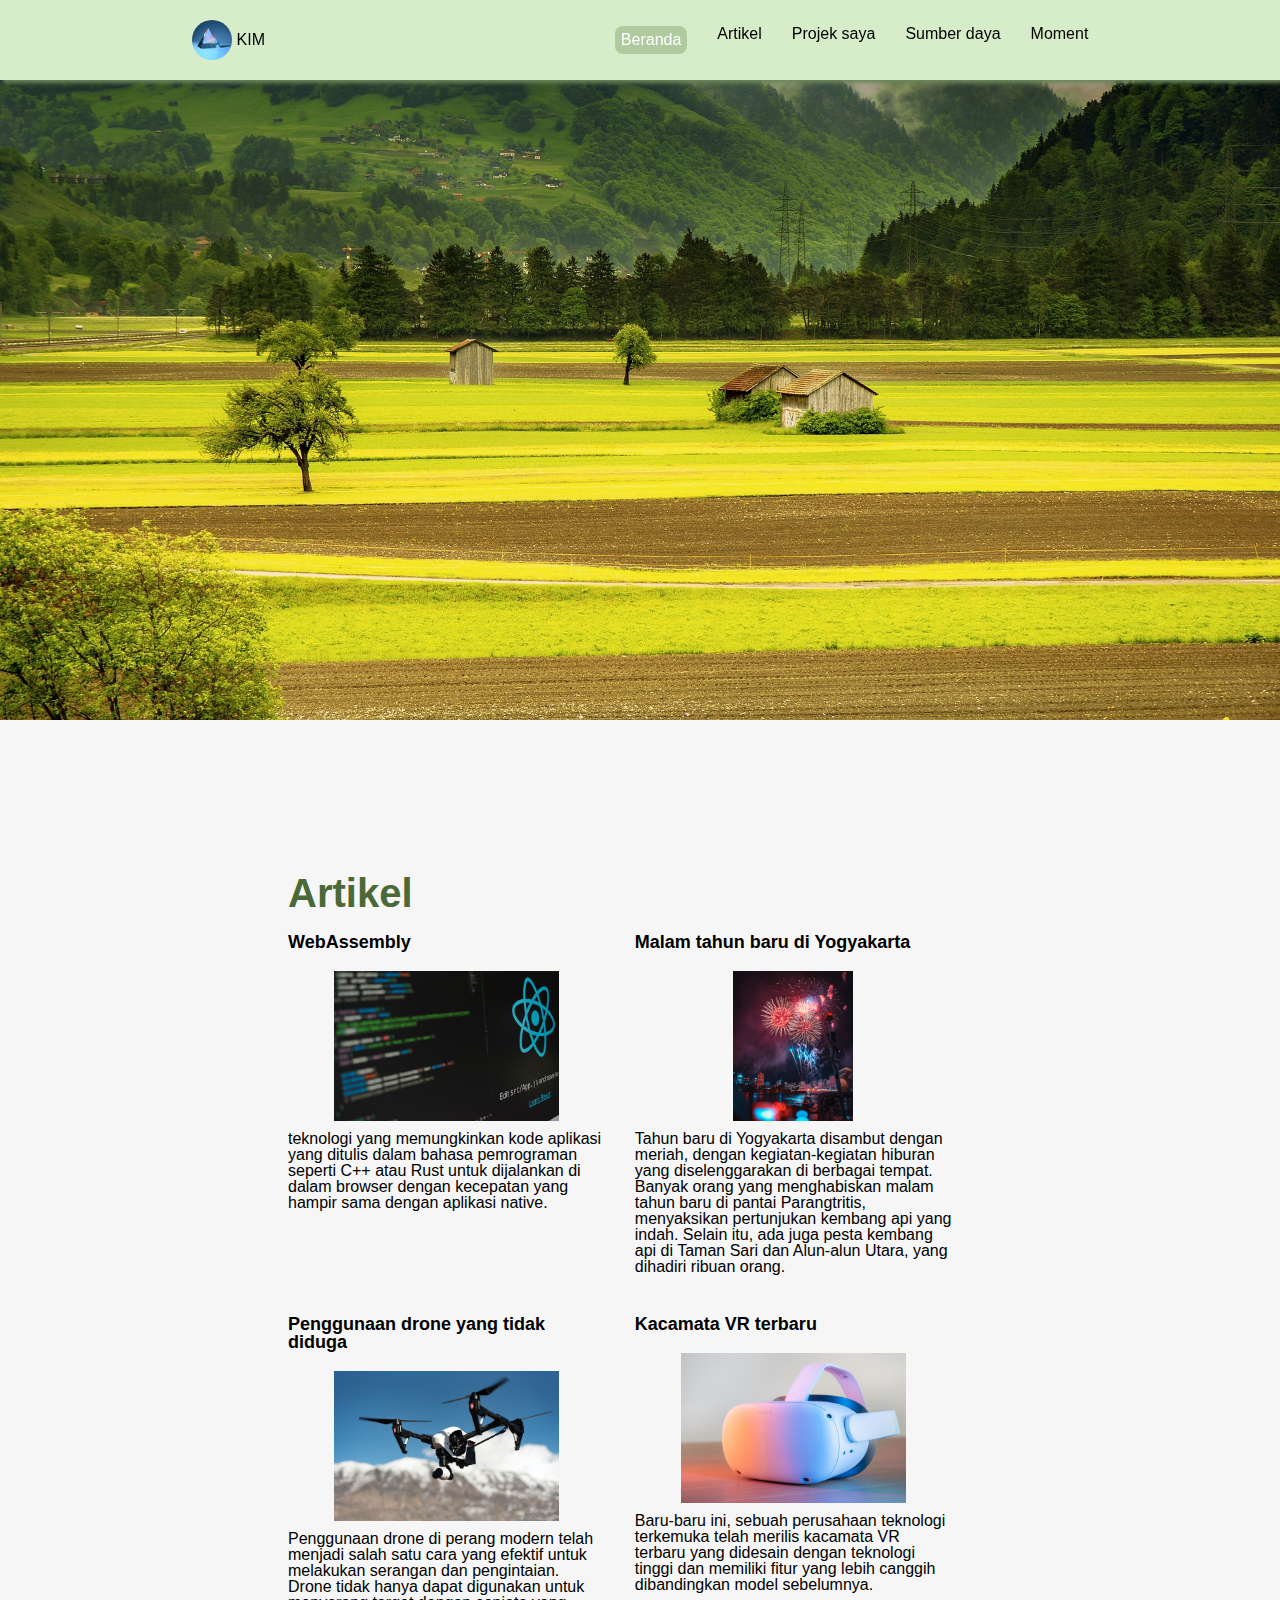
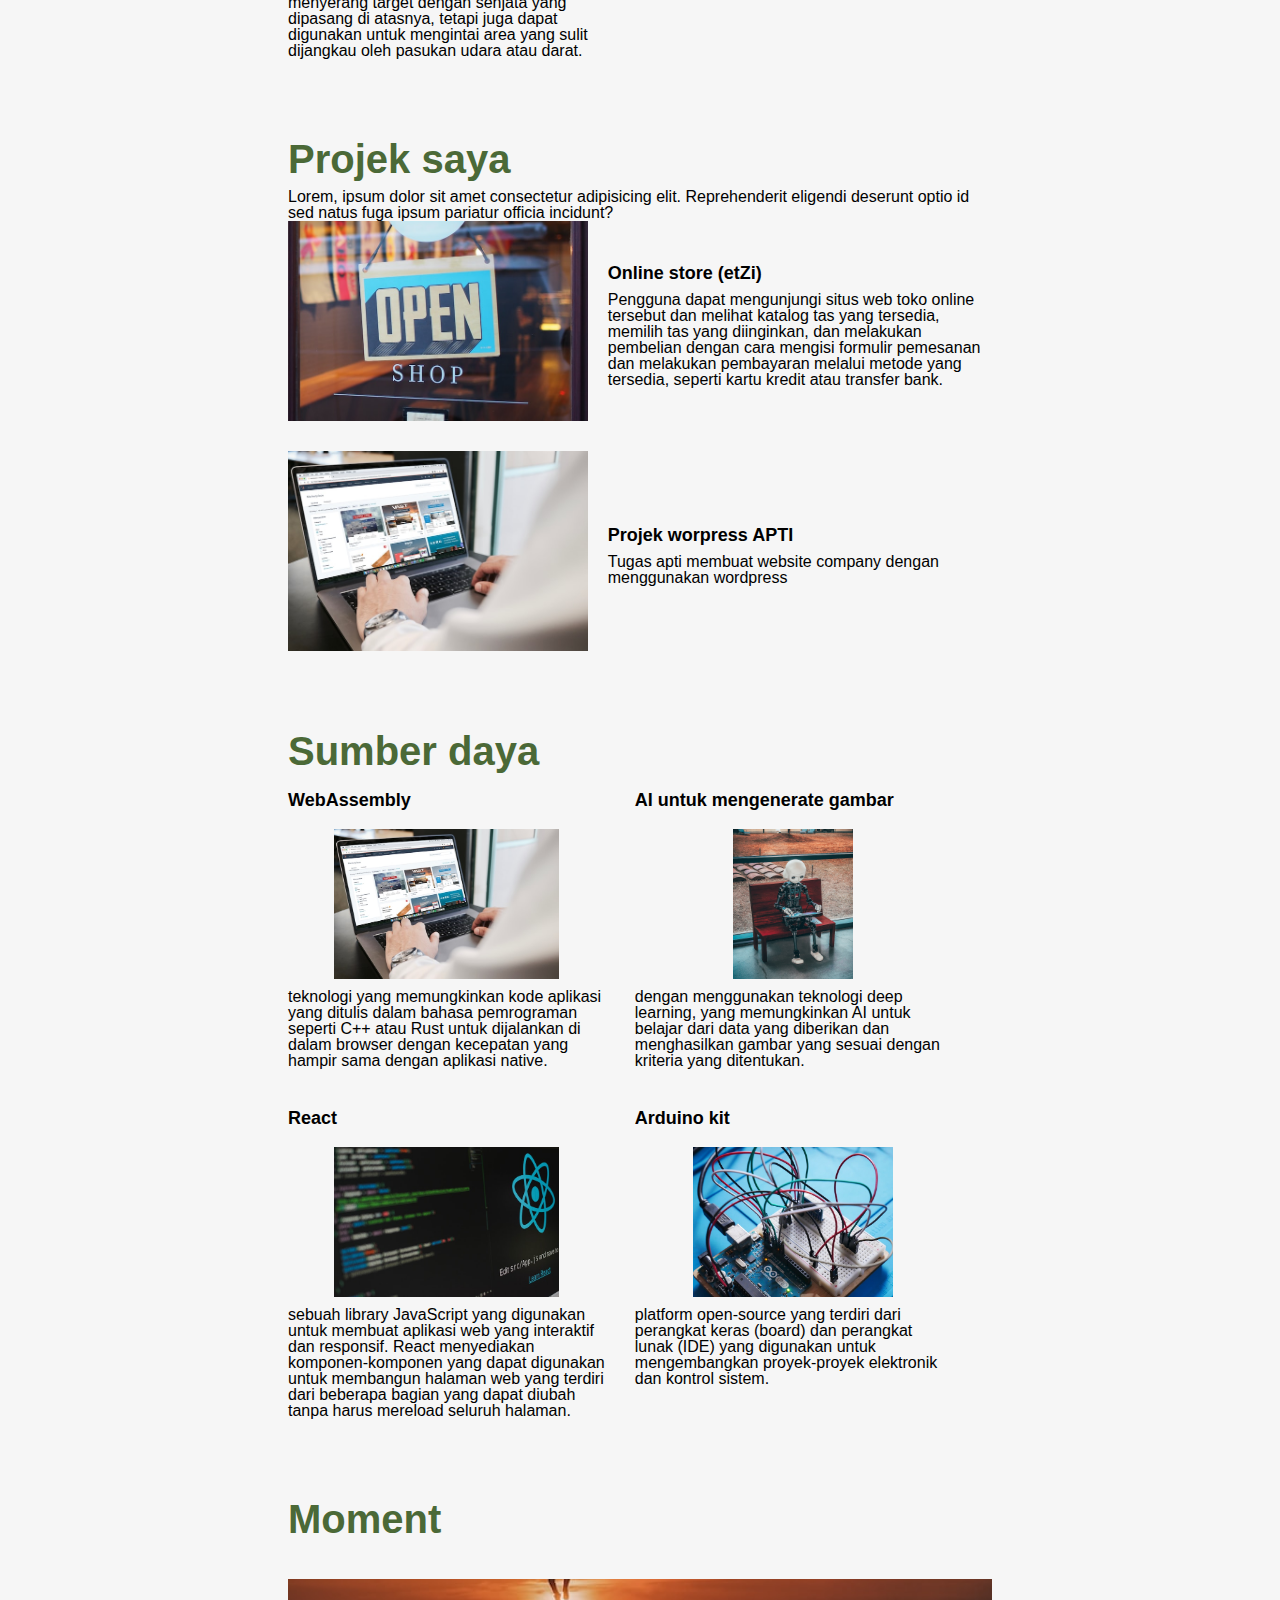
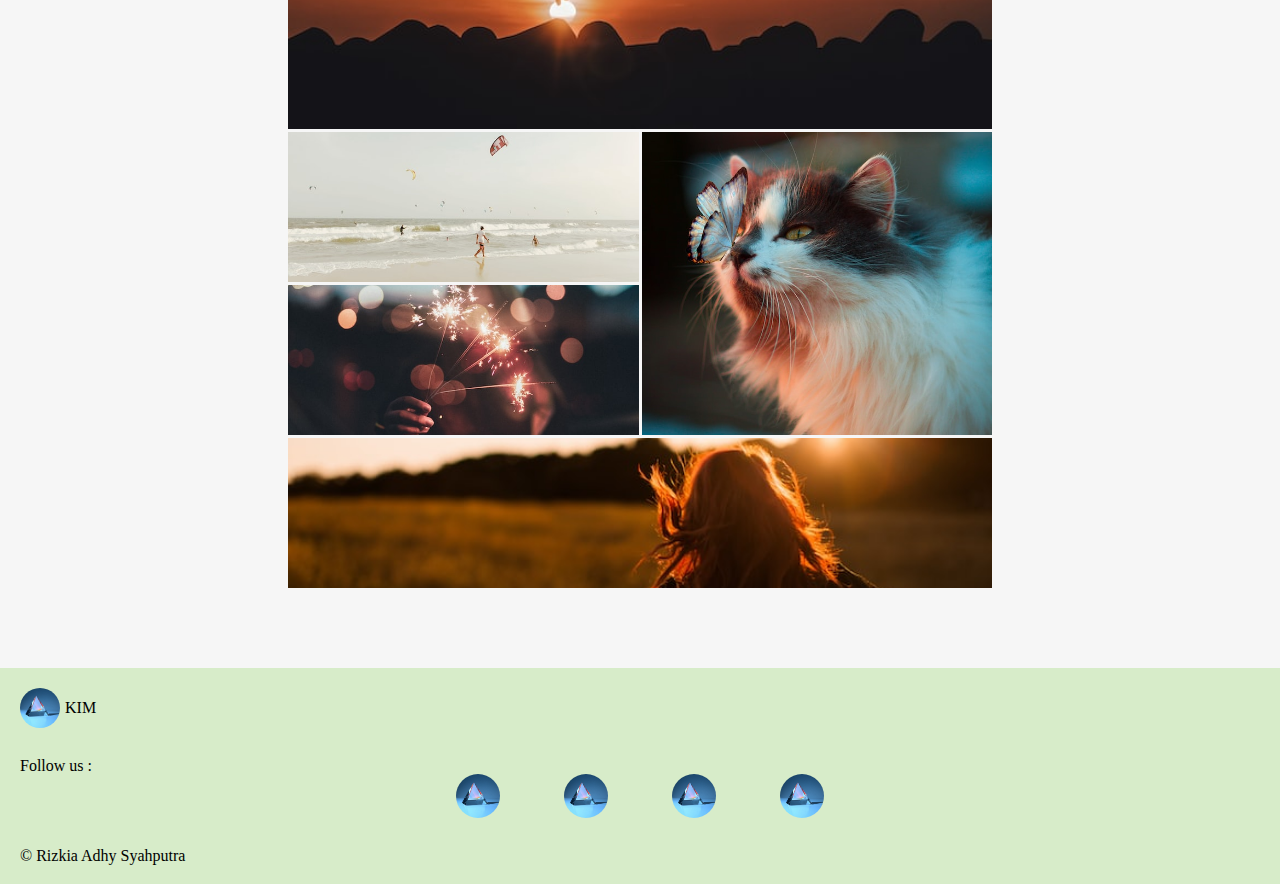
<file: index.html>
<!DOCTYPE html>
<html lang="en">
<head>
    <meta charset="UTF-8">
    <meta http-equiv="X-UA-Compatible" content="IE=edge">
    <meta name="viewport" content="width=device-width, initial-scale=1.0">
    <link rel="stylesheet" href="https://fonts.googleapis.com/css2?family=Material+Symbols+Outlined:opsz,wght,FILL,GRAD@48,400,0,0" />
    <title>Document</title>
    <link rel="stylesheet" href="../../reset.css">
    <link rel="stylesheet" href="../../main.css">
    <link rel="stylesheet" href="style.css">
</head>
<body>
    <header>
        <div class="brand">
            <a href="../beranda/beranda.html">
                <div class="logo">
                    <img src="./assets/michael-dziedzic-nc11Hg2ja-s-unsplash.jpg" alt="">
                    <p>KIM</p>
                </div>
            </a>
        </div>
        <nav>
            <ul>
                <a href="../../beranda.html"><li class="current-page">Beranda</li></a>
                <a href="./pages/artikel.html"><li>Artikel</li></a>
                <a href="./pages/projek.html"><li>Projek saya</li></a>
                <a href="./pages/resources.html
                "><li>Sumber daya</li></a>
                <a href="./pages/moment.html"><li>Moment</li></a>
            </ul>
        </nav>

        <span class="material-symbols-outlined nav-toggle">menu</span>
    </header>
    <nav class="nav-mobile closed">
        <ul>
            <a href="../../beranda.html"><li class="current-page">Beranda</li></a>
            <a href="./pages/artikel.html"><li>Artikel</li></a>
            <a href="./pages/projek.html"><li>Projek saya</li></a>
            <a href="./pages/resources.html
            "><li>Sumber daya</li></a>
            <a href="./pages/moment.html"><li>Moment</li></a>
        </ul>
    </nav>
    
    <img src="./assets/bg.jpg" alt="" class="hero-image">
    <main>

        <h3 class="section-title">Artikel</h3>

        <div class="articles">
            <article>
                <h4 class="article-title">
                    WebAssembly
                </h4>
                <img src="./assets/lautaro-andreani-UYsBCu9RP3Y-unsplash.jpg" alt="">
                <p>teknologi yang memungkinkan kode aplikasi yang ditulis dalam bahasa pemrograman seperti C++ atau Rust untuk dijalankan di dalam browser dengan kecepatan yang hampir sama dengan aplikasi native.</p>
            </article>

            <article>
                <h4 class="article-title">
                    Malam tahun baru di Yogyakarta
                </h4>
                <img src="./assets/andreas-dress-OUSa9MU4zZc-unsplash.jpg" alt="">
                <p>Tahun baru di Yogyakarta disambut dengan meriah, dengan kegiatan-kegiatan hiburan yang diselenggarakan di berbagai tempat. Banyak orang yang menghabiskan malam tahun baru di pantai Parangtritis, menyaksikan pertunjukan kembang api yang indah. Selain itu, ada juga pesta kembang api di Taman Sari dan Alun-alun Utara, yang dihadiri ribuan orang.</p>
            </article>

            <article>
                <h4 class="article-title">
                    Penggunaan drone yang tidak diduga
                </h4>
                <img src="./assets/mitch-nielsen-pWtNPCpvVA8-unsplash.jpg" alt="">
                <p>Penggunaan drone di perang modern telah menjadi salah satu cara yang efektif untuk melakukan serangan dan pengintaian. Drone tidak hanya dapat digunakan untuk menyerang target dengan senjata yang dipasang di atasnya, tetapi juga dapat digunakan untuk mengintai area yang sulit dijangkau oleh pasukan udara atau darat.</p>
            </article>

            <article>
                <h4 class="article-title">
                    Kacamata VR terbaru
                </h4>
                <img src="./assets/remy-gieling-Zf0mPf4lG-U-unsplash.jpg" alt="">
                <p>Baru-baru ini, sebuah perusahaan teknologi terkemuka telah merilis kacamata VR terbaru yang didesain dengan teknologi tinggi dan memiliki fitur yang lebih canggih dibandingkan model sebelumnya. </p>
            </article>
        </div>

        <h3 class="section-title">Projek saya</h3>
        <p>Lorem, ipsum dolor sit amet consectetur adipisicing elit. Reprehenderit eligendi deserunt optio id sed natus fuga ipsum pariatur officia incidunt?</p>

        <div class="projects">
            <article>
                <img src="./assets/mike-petrucci-c9FQyqIECds-unsplash.jpg" alt="">
                <div>
                    <h4 class="project-title">Online store (etZi)</h4>
                    <p>Pengguna dapat mengunjungi situs web toko online tersebut dan melihat katalog tas yang tersedia, memilih tas yang diinginkan, dan melakukan pembelian dengan cara mengisi formulir pemesanan dan melakukan pembayaran melalui metode yang tersedia, seperti kartu kredit atau transfer bank.</p>
                </div>
            </article>
            
            <article>
                <img src="./assets/campaign-creators-OGOWDVLbMSc-unsplash.jpg" alt="">
                <div>
                    <h4 class="project-title">Projek worpress APTI</h4>
                    <p>Tugas apti membuat website company dengan menggunakan wordpress</p>
                </div>
            </article>
            
        </div>

        <h3 class="section-title">Sumber daya</h3>

        <div class="resources">
            <article>
                <h4 class="resource-title">
                    WebAssembly
                </h4>
                <img src="./assets/campaign-creators-OGOWDVLbMSc-unsplash.jpg" alt="">
                <p>teknologi yang memungkinkan kode aplikasi yang ditulis dalam bahasa pemrograman seperti C++ atau Rust untuk dijalankan di dalam browser dengan kecepatan yang hampir sama dengan aplikasi native.</p>
            </article>

            <article>
                <h4 class="resource-title">
                    AI untuk mengenerate gambar
                </h4>
                <img src="./assets/andrea-de-santis-zwd435-ewb4-unsplash.jpg" alt="">
                <p>dengan menggunakan teknologi deep learning, yang memungkinkan AI untuk belajar dari data yang diberikan dan menghasilkan gambar yang sesuai dengan kriteria yang ditentukan.</p>
            </article>

            <article>
                <h4 class="resource-title">
                    React
                </h4>
                <img src="./assets/lautaro-andreani-UYsBCu9RP3Y-unsplash.jpg" alt="">
                <p> sebuah library JavaScript yang digunakan untuk membuat aplikasi web yang interaktif dan responsif. React menyediakan komponen-komponen yang dapat digunakan untuk membangun halaman web yang terdiri dari beberapa bagian yang dapat diubah tanpa harus mereload seluruh halaman.</p>
            </article>

            <article>
                <h4 class="resource-title">
                    Arduino kit
                </h4>
                <img src="./assets/vishnu-mohanan-vtg8tAdoWVQ-unsplash.jpg" alt="">
                <p> platform open-source yang terdiri dari perangkat keras (board) dan perangkat lunak (IDE) yang digunakan untuk mengembangkan proyek-proyek elektronik dan kontrol sistem.</p>
            </article>
        </div>

        <h3 class="section-title">Moment</h3>

        <div class="galery">
            <div>
                <img src="./assets/aziz-acharki-2fgnVgsm5uM-unsplash.jpg" alt="">
            </div>
            <div>
                <img src="./assets/ha-nguy-n-DdErAei_BwM-unsplash.jpg" alt="">
            </div>
            <div>
                <img src="./assets/karina-vorozheeva-rW-I87aPY5Y-unsplash (1).jpg" alt="">
            </div>
            <div>
                <img src="./assets/carlos-yiZ5yaKcyG0-unsplash.jpg" alt="">
            </div>
            <div>
                <img src="./assets/sasha-freemind-frq5Q6Ne9k4-unsplash.jpg" alt="">
            </div>
        </div>
    </main>

    <footer>
        <div class="brand">
            <div class="logo">
                <img src="./assets/michael-dziedzic-nc11Hg2ja-s-unsplash.jpg" alt="">
                <p>KIM</p>
            </div>
        </div>
        <nav class="socials">
            <p>Follow us :</p>
            <ul>
                <li>
                    <a href=""> <img src="./assets/michael-dziedzic-nc11Hg2ja-s-unsplash.jpg" alt=""></a>
                </li>
                <li>
                    <a href=""> <img src="./assets/michael-dziedzic-nc11Hg2ja-s-unsplash.jpg" alt=""></a>
                </li>
                <li>
                    <a href=""> <img src="./assets/michael-dziedzic-nc11Hg2ja-s-unsplash.jpg" alt=""></a>
                </li>
                <li>
                    <a href=""> <img src="./assets/michael-dziedzic-nc11Hg2ja-s-unsplash.jpg" alt=""></a>
                </li>
            </ul>
        </nav>
        <p>© Rizkia Adhy Syahputra</p>
    </footer>

    <script src="../../script.js"></script>
</body>
</html>
</file>
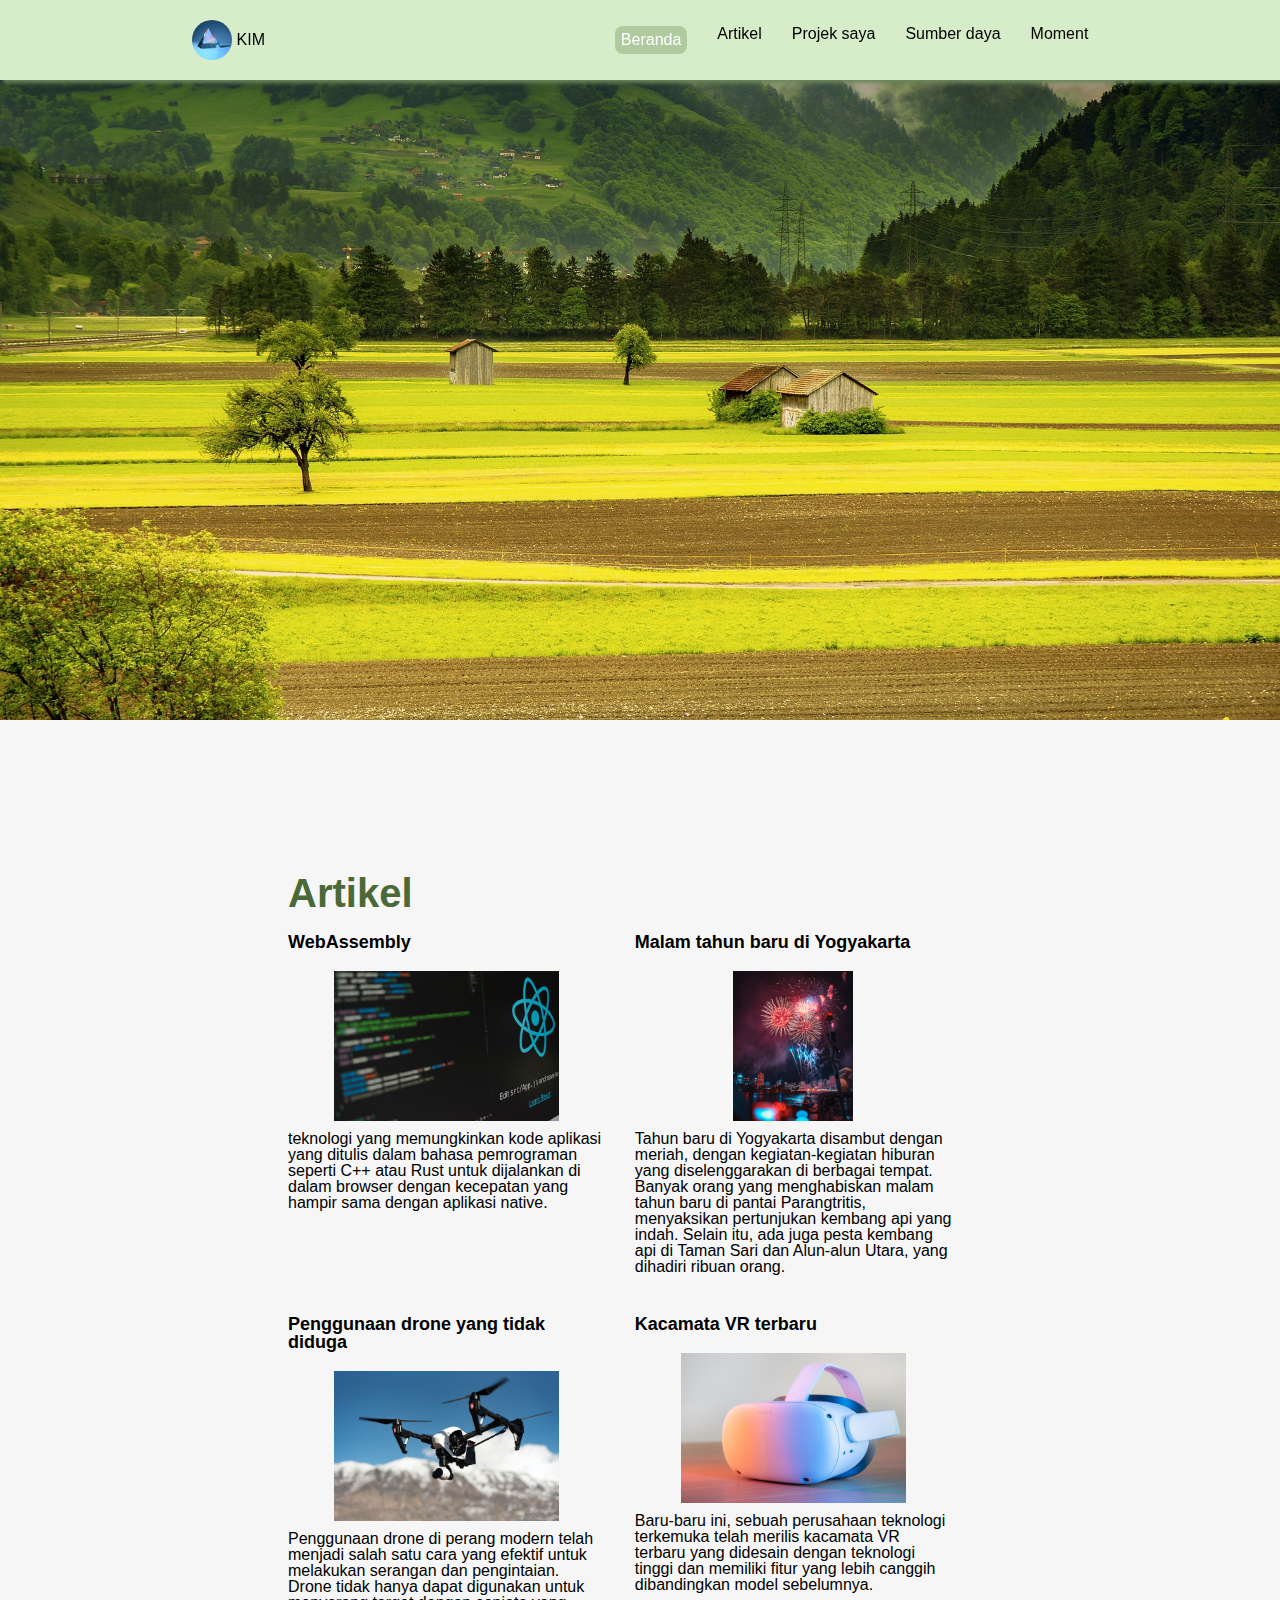
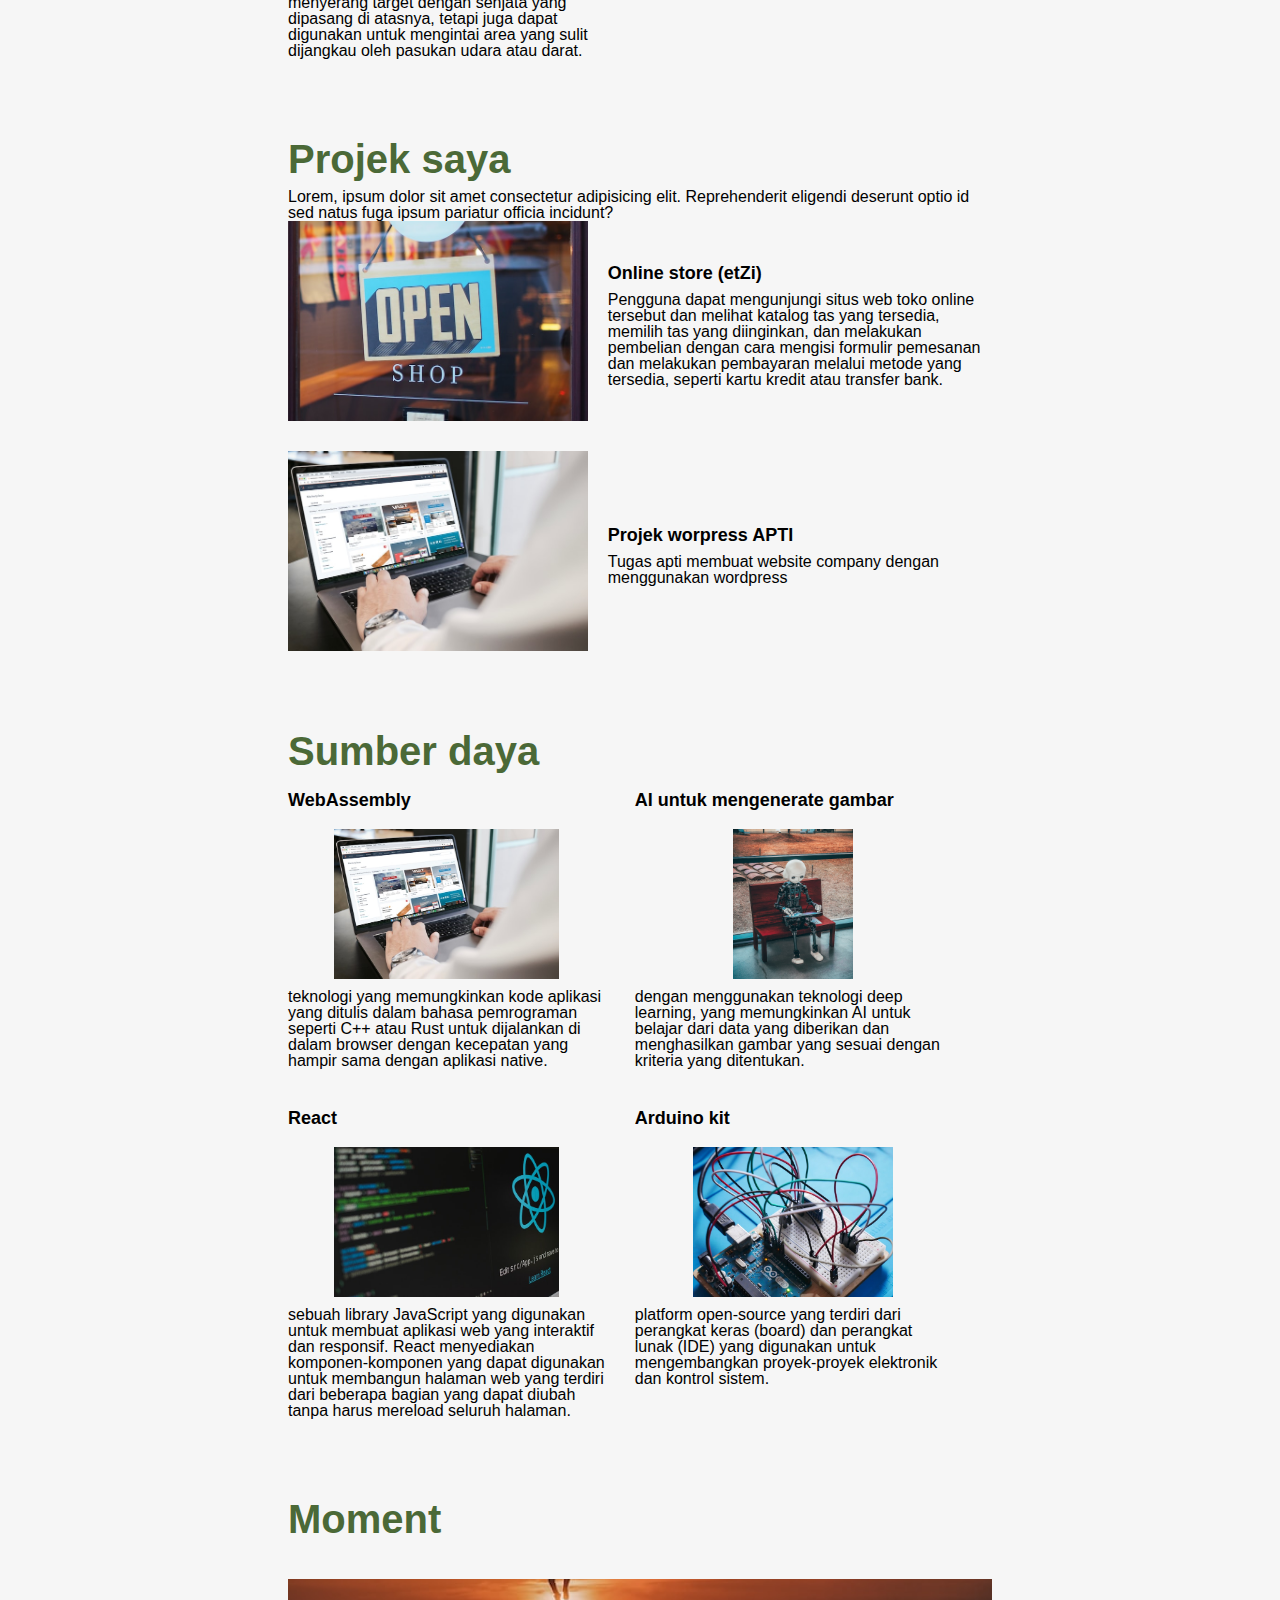
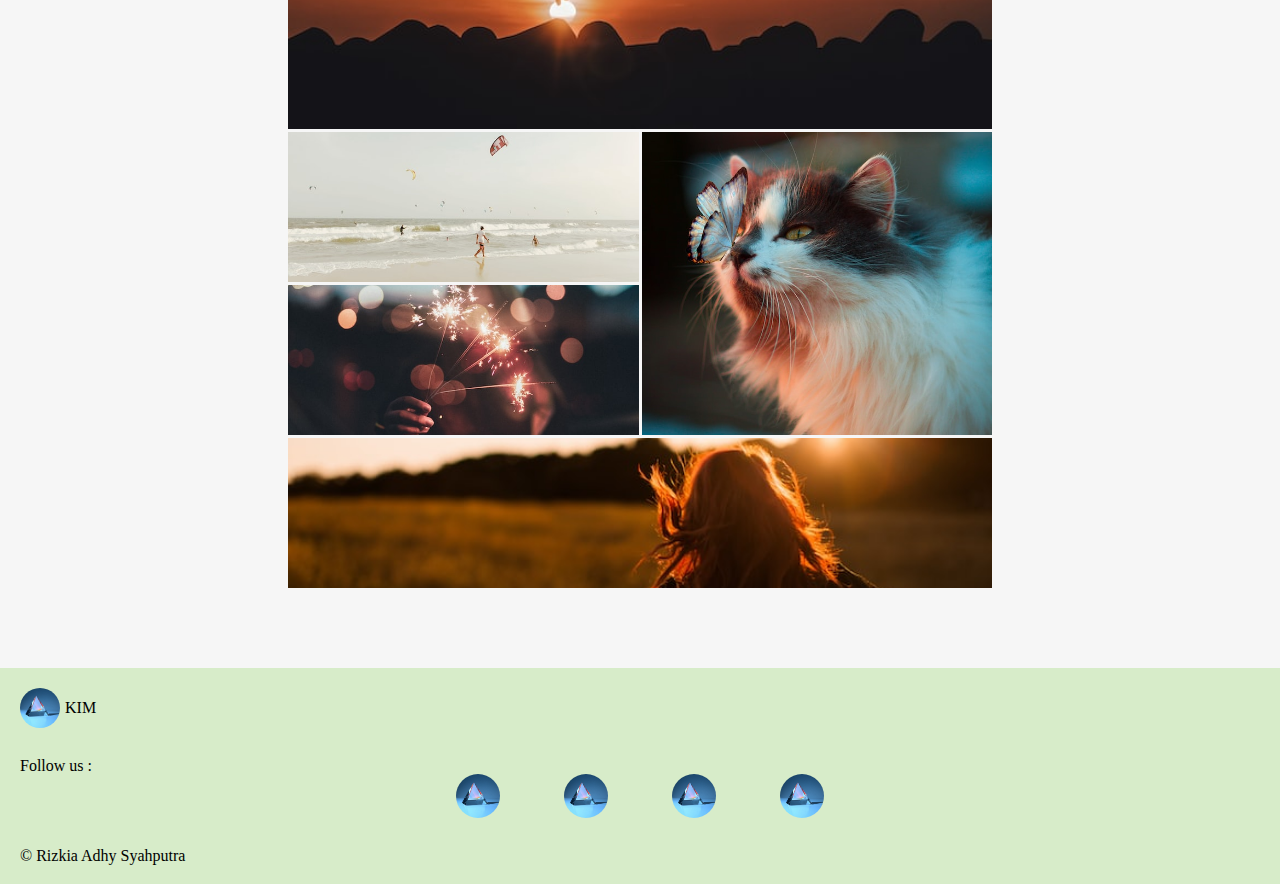
<file: beranda.html>
<!DOCTYPE html>
<html lang="en">
<head>
    <meta charset="UTF-8">
    <meta http-equiv="X-UA-Compatible" content="IE=edge">
    <meta name="viewport" content="width=device-width, initial-scale=1.0">
    <link rel="stylesheet" href="https://fonts.googleapis.com/css2?family=Material+Symbols+Outlined:opsz,wght,FILL,GRAD@48,400,0,0" />
    <title>Document</title>
    <link rel="stylesheet" href="../../reset.css">
    <link rel="stylesheet" href="../../main.css">
    <link rel="stylesheet" href="style.css">
</head>
<body>
    <header>
        <div class="brand">
            <a href="../beranda/beranda.html">
                <div class="logo">
                    <img src="./assets/michael-dziedzic-nc11Hg2ja-s-unsplash.jpg" alt="">
                    <p>KIM</p>
                </div>
            </a>
        </div>
        <nav>
            <ul>
                <a href="../../beranda.html"><li class="current-page">Beranda</li></a>
                <a href="./pages/artikel.html"><li>Artikel</li></a>
                <a href="./pages/projek.html"><li>Projek saya</li></a>
                <a href="./pages/resources.html
                "><li>Sumber daya</li></a>
                <a href="./pages/moment.html"><li>Moment</li></a>
            </ul>
        </nav>

        <span class="material-symbols-outlined nav-toggle">menu</span>
    </header>
    <nav class="nav-mobile closed">
        <ul>
            <a href="../../beranda.html"><li class="current-page">Beranda</li></a>
            <a href="./pages/artikel.html"><li>Artikel</li></a>
            <a href="./pages/projek.html"><li>Projek saya</li></a>
            <a href="./pages/resources.html
            "><li>Sumber daya</li></a>
            <a href="./pages/moment.html"><li>Moment</li></a>
        </ul>
    </nav>
    
    <img src="./assets/bg.jpg" alt="" class="hero-image">
    <main>

        <h3 class="section-title">Artikel</h3>

        <div class="articles">
            <article>
                <h4 class="article-title">
                    WebAssembly
                </h4>
                <img src="./assets/lautaro-andreani-UYsBCu9RP3Y-unsplash.jpg" alt="">
                <p>teknologi yang memungkinkan kode aplikasi yang ditulis dalam bahasa pemrograman seperti C++ atau Rust untuk dijalankan di dalam browser dengan kecepatan yang hampir sama dengan aplikasi native.</p>
            </article>

            <article>
                <h4 class="article-title">
                    Malam tahun baru di Yogyakarta
                </h4>
                <img src="./assets/andreas-dress-OUSa9MU4zZc-unsplash.jpg" alt="">
                <p>Tahun baru di Yogyakarta disambut dengan meriah, dengan kegiatan-kegiatan hiburan yang diselenggarakan di berbagai tempat. Banyak orang yang menghabiskan malam tahun baru di pantai Parangtritis, menyaksikan pertunjukan kembang api yang indah. Selain itu, ada juga pesta kembang api di Taman Sari dan Alun-alun Utara, yang dihadiri ribuan orang.</p>
            </article>

            <article>
                <h4 class="article-title">
                    Penggunaan drone yang tidak diduga
                </h4>
                <img src="./assets/mitch-nielsen-pWtNPCpvVA8-unsplash.jpg" alt="">
                <p>Penggunaan drone di perang modern telah menjadi salah satu cara yang efektif untuk melakukan serangan dan pengintaian. Drone tidak hanya dapat digunakan untuk menyerang target dengan senjata yang dipasang di atasnya, tetapi juga dapat digunakan untuk mengintai area yang sulit dijangkau oleh pasukan udara atau darat.</p>
            </article>

            <article>
                <h4 class="article-title">
                    Kacamata VR terbaru
                </h4>
                <img src="./assets/remy-gieling-Zf0mPf4lG-U-unsplash.jpg" alt="">
                <p>Baru-baru ini, sebuah perusahaan teknologi terkemuka telah merilis kacamata VR terbaru yang didesain dengan teknologi tinggi dan memiliki fitur yang lebih canggih dibandingkan model sebelumnya. </p>
            </article>
        </div>

        <h3 class="section-title">Projek saya</h3>
        <p>Lorem, ipsum dolor sit amet consectetur adipisicing elit. Reprehenderit eligendi deserunt optio id sed natus fuga ipsum pariatur officia incidunt?</p>

        <div class="projects">
            <article>
                <img src="./assets/mike-petrucci-c9FQyqIECds-unsplash.jpg" alt="">
                <div>
                    <h4 class="project-title">Online store (etZi)</h4>
                    <p>Pengguna dapat mengunjungi situs web toko online tersebut dan melihat katalog tas yang tersedia, memilih tas yang diinginkan, dan melakukan pembelian dengan cara mengisi formulir pemesanan dan melakukan pembayaran melalui metode yang tersedia, seperti kartu kredit atau transfer bank.</p>
                </div>
            </article>
            
            <article>
                <img src="./assets/campaign-creators-OGOWDVLbMSc-unsplash.jpg" alt="">
                <div>
                    <h4 class="project-title">Projek worpress APTI</h4>
                    <p>Tugas apti membuat website company dengan menggunakan wordpress</p>
                </div>
            </article>
            
        </div>

        <h3 class="section-title">Sumber daya</h3>

        <div class="resources">
            <article>
                <h4 class="resource-title">
                    WebAssembly
                </h4>
                <img src="./assets/campaign-creators-OGOWDVLbMSc-unsplash.jpg" alt="">
                <p>teknologi yang memungkinkan kode aplikasi yang ditulis dalam bahasa pemrograman seperti C++ atau Rust untuk dijalankan di dalam browser dengan kecepatan yang hampir sama dengan aplikasi native.</p>
            </article>

            <article>
                <h4 class="resource-title">
                    AI untuk mengenerate gambar
                </h4>
                <img src="./assets/andrea-de-santis-zwd435-ewb4-unsplash.jpg" alt="">
                <p>dengan menggunakan teknologi deep learning, yang memungkinkan AI untuk belajar dari data yang diberikan dan menghasilkan gambar yang sesuai dengan kriteria yang ditentukan.</p>
            </article>

            <article>
                <h4 class="resource-title">
                    React
                </h4>
                <img src="./assets/lautaro-andreani-UYsBCu9RP3Y-unsplash.jpg" alt="">
                <p> sebuah library JavaScript yang digunakan untuk membuat aplikasi web yang interaktif dan responsif. React menyediakan komponen-komponen yang dapat digunakan untuk membangun halaman web yang terdiri dari beberapa bagian yang dapat diubah tanpa harus mereload seluruh halaman.</p>
            </article>

            <article>
                <h4 class="resource-title">
                    Arduino kit
                </h4>
                <img src="./assets/vishnu-mohanan-vtg8tAdoWVQ-unsplash.jpg" alt="">
                <p> platform open-source yang terdiri dari perangkat keras (board) dan perangkat lunak (IDE) yang digunakan untuk mengembangkan proyek-proyek elektronik dan kontrol sistem.</p>
            </article>
        </div>

        <h3 class="section-title">Moment</h3>

        <div class="galery">
            <div>
                <img src="./assets/aziz-acharki-2fgnVgsm5uM-unsplash.jpg" alt="">
            </div>
            <div>
                <img src="./assets/ha-nguy-n-DdErAei_BwM-unsplash.jpg" alt="">
            </div>
            <div>
                <img src="./assets/karina-vorozheeva-rW-I87aPY5Y-unsplash (1).jpg" alt="">
            </div>
            <div>
                <img src="./assets/carlos-yiZ5yaKcyG0-unsplash.jpg" alt="">
            </div>
            <div>
                <img src="./assets/sasha-freemind-frq5Q6Ne9k4-unsplash.jpg" alt="">
            </div>
        </div>
    </main>

    <footer>
        <div class="brand">
            <div class="logo">
                <img src="./assets/michael-dziedzic-nc11Hg2ja-s-unsplash.jpg" alt="">
                <p>KIM</p>
            </div>
        </div>
        <nav class="socials">
            <p>Follow us :</p>
            <ul>
                <li>
                    <a href=""> <img src="./assets/michael-dziedzic-nc11Hg2ja-s-unsplash.jpg" alt=""></a>
                </li>
                <li>
                    <a href=""> <img src="./assets/michael-dziedzic-nc11Hg2ja-s-unsplash.jpg" alt=""></a>
                </li>
                <li>
                    <a href=""> <img src="./assets/michael-dziedzic-nc11Hg2ja-s-unsplash.jpg" alt=""></a>
                </li>
                <li>
                    <a href=""> <img src="./assets/michael-dziedzic-nc11Hg2ja-s-unsplash.jpg" alt=""></a>
                </li>
            </ul>
        </nav>
        <p>© Rizkia Adhy Syahputra</p>
    </footer>

    <script src="../../script.js"></script>
</body>
</html>
</file>
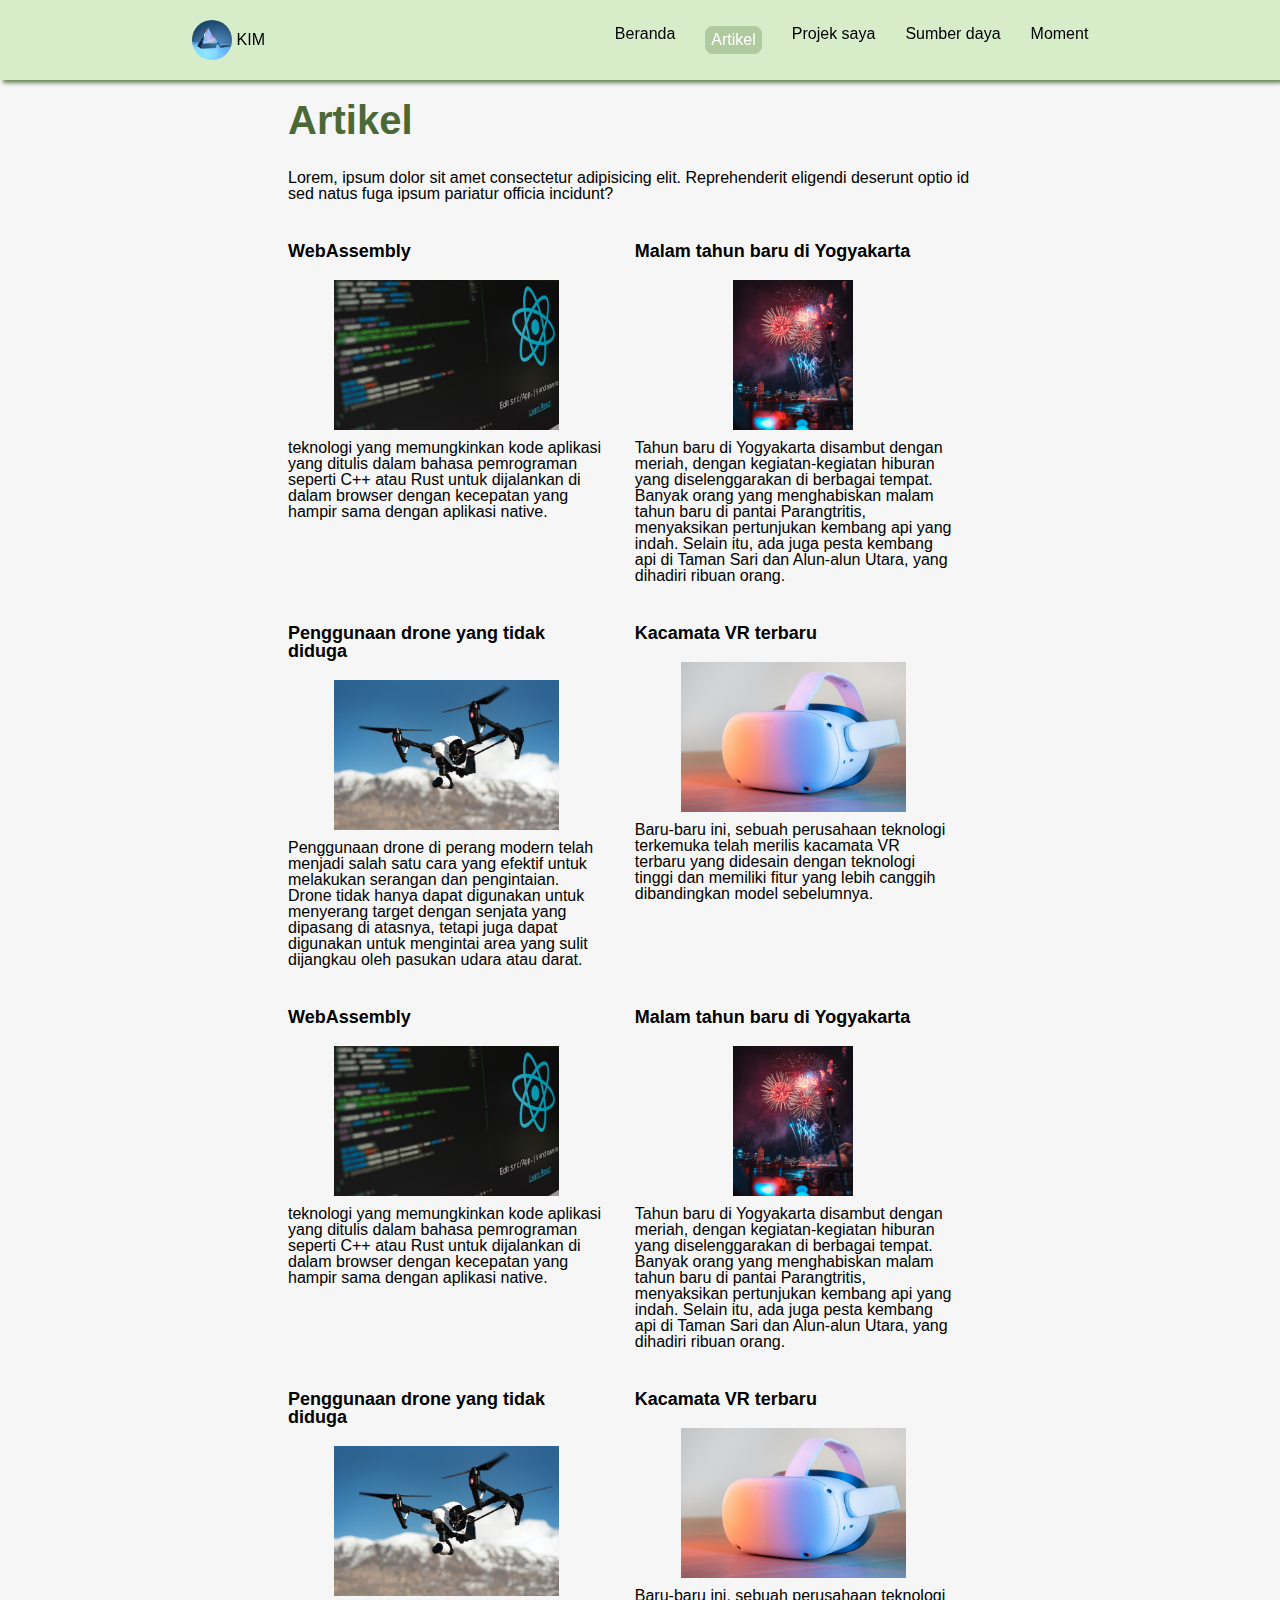
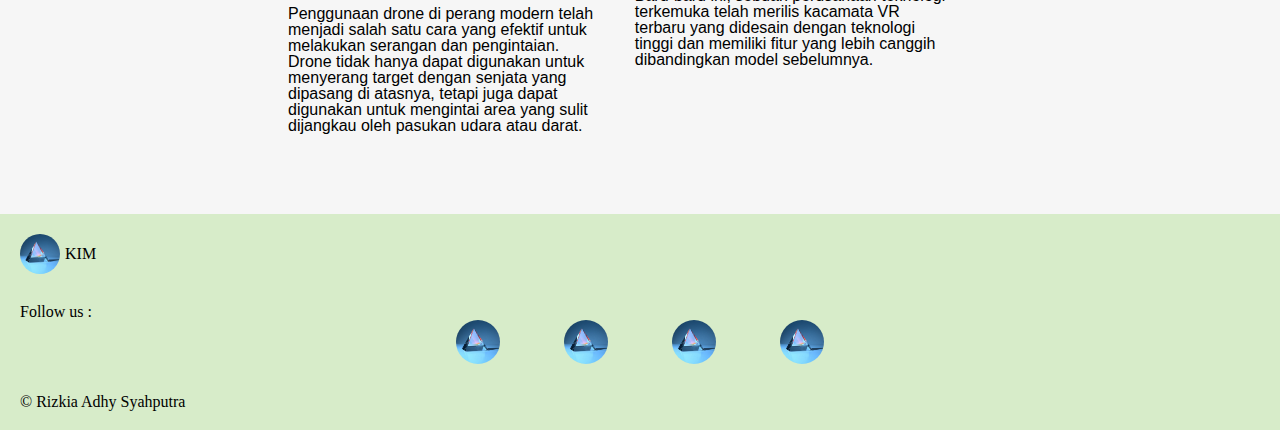
<file: pages/artikel.html>
<!DOCTYPE html>
<html lang="en">
<head>
    <meta charset="UTF-8">
    <meta http-equiv="X-UA-Compatible" content="IE=edge">
    <meta name="viewport" content="width=device-width, initial-scale=1.0">
    <link rel="stylesheet" href="https://fonts.googleapis.com/css2?family=Material+Symbols+Outlined:opsz,wght,FILL,GRAD@48,400,0,0" />
    <title>Document</title>
    <link rel="stylesheet" href="../../reset.css">
    <link rel="stylesheet" href="../../main.css">
    <link rel="stylesheet" href="style.css">
</head>
<body>
    <header>
        <div class="brand">
            <a href="../index.html">
                <div class="logo">
                    <img src="./../assets/michael-dziedzic-nc11Hg2ja-s-unsplash.jpg" alt="">
                    <p>KIM</p>
                </div>
            </a>
        </div>
        <nav>
            <ul>
                <a href="../index.html"><li>Beranda</li></a>
                <a href="artikel.html"><li class="current-page">Artikel</li></a>
                <a href="projek.html"><li>Projek saya</li></a>
                <a href="resources.html
                "><li>Sumber daya</li></a>
                <a href="moment.html"><li>Moment</li></a>
            </ul>
        </nav>

        <span class="material-symbols-outlined nav-toggle">menu</span>
    </header>
    <nav class="nav-mobile closed">
        <ul>
            <a href="../index.html"><li>Beranda</li></a>
            <a href="artikel.html"><li class="current-page">Artikel</li></a>
            <a href="projek.html"><li>Projek saya</li></a>
            <a href="resources.html
            "><li>Sumber daya</li></a>
            <a href="moment.html"><li>Moment</li></a>
        </ul>
    </nav>

    <main>

        <h3 class="section-title">Artikel</h3>

        <p class="section-description">Lorem, ipsum dolor sit amet consectetur adipisicing elit. Reprehenderit eligendi deserunt optio id sed natus fuga ipsum pariatur officia incidunt?</p>

        <div class="articles">
            <article>
                <h4 class="article-title">
                    WebAssembly
                </h4>
                <img src="./../assets/lautaro-andreani-UYsBCu9RP3Y-unsplash.jpg" alt="">
                <p>teknologi yang memungkinkan kode aplikasi yang ditulis dalam bahasa pemrograman seperti C++ atau Rust untuk dijalankan di dalam browser dengan kecepatan yang hampir sama dengan aplikasi native.</p>
            </article>

            <article>
                <h4 class="article-title">
                    Malam tahun baru di Yogyakarta
                </h4>
                <img src="./../assets/andreas-dress-OUSa9MU4zZc-unsplash.jpg" alt="">
                <p>Tahun baru di Yogyakarta disambut dengan meriah, dengan kegiatan-kegiatan hiburan yang diselenggarakan di berbagai tempat. Banyak orang yang menghabiskan malam tahun baru di pantai Parangtritis, menyaksikan pertunjukan kembang api yang indah. Selain itu, ada juga pesta kembang api di Taman Sari dan Alun-alun Utara, yang dihadiri ribuan orang.</p>
            </article>

            <article>
                <h4 class="article-title">
                    Penggunaan drone yang tidak diduga
                </h4>
                <img src="./../assets/mitch-nielsen-pWtNPCpvVA8-unsplash.jpg" alt="">
                <p>Penggunaan drone di perang modern telah menjadi salah satu cara yang efektif untuk melakukan serangan dan pengintaian. Drone tidak hanya dapat digunakan untuk menyerang target dengan senjata yang dipasang di atasnya, tetapi juga dapat digunakan untuk mengintai area yang sulit dijangkau oleh pasukan udara atau darat.</p>
            </article>

            <article>
                <h4 class="article-title">
                    Kacamata VR terbaru
                </h4>
                <img src="./../assets/remy-gieling-Zf0mPf4lG-U-unsplash.jpg" alt="">
                <p>Baru-baru ini, sebuah perusahaan teknologi terkemuka telah merilis kacamata VR terbaru yang didesain dengan teknologi tinggi dan memiliki fitur yang lebih canggih dibandingkan model sebelumnya. </p>
            </article>

            <article>
                <h4 class="article-title">
                    WebAssembly
                </h4>
                <img src="./../assets/lautaro-andreani-UYsBCu9RP3Y-unsplash.jpg" alt="">
                <p>teknologi yang memungkinkan kode aplikasi yang ditulis dalam bahasa pemrograman seperti C++ atau Rust untuk dijalankan di dalam browser dengan kecepatan yang hampir sama dengan aplikasi native.</p>
            </article>

            <article>
                <h4 class="article-title">
                    Malam tahun baru di Yogyakarta
                </h4>
                <img src="./../assets/andreas-dress-OUSa9MU4zZc-unsplash.jpg" alt="">
                <p>Tahun baru di Yogyakarta disambut dengan meriah, dengan kegiatan-kegiatan hiburan yang diselenggarakan di berbagai tempat. Banyak orang yang menghabiskan malam tahun baru di pantai Parangtritis, menyaksikan pertunjukan kembang api yang indah. Selain itu, ada juga pesta kembang api di Taman Sari dan Alun-alun Utara, yang dihadiri ribuan orang.</p>
            </article>

            <article>
                <h4 class="article-title">
                    Penggunaan drone yang tidak diduga
                </h4>
                <img src="./../assets/mitch-nielsen-pWtNPCpvVA8-unsplash.jpg" alt="">
                <p>Penggunaan drone di perang modern telah menjadi salah satu cara yang efektif untuk melakukan serangan dan pengintaian. Drone tidak hanya dapat digunakan untuk menyerang target dengan senjata yang dipasang di atasnya, tetapi juga dapat digunakan untuk mengintai area yang sulit dijangkau oleh pasukan udara atau darat.</p>
            </article>

            <article>
                <h4 class="article-title">
                    Kacamata VR terbaru
                </h4>
                <img src="./../assets/remy-gieling-Zf0mPf4lG-U-unsplash.jpg" alt="">
                <p>Baru-baru ini, sebuah perusahaan teknologi terkemuka telah merilis kacamata VR terbaru yang didesain dengan teknologi tinggi dan memiliki fitur yang lebih canggih dibandingkan model sebelumnya. </p>
            </article>
        </div>


    </main>

    <footer>
        <div class="brand">
            <div class="logo">
                <img src="./../assets/michael-dziedzic-nc11Hg2ja-s-unsplash.jpg" alt="">
                <p>KIM</p>
            </div>
        </div>
        <nav class="socials">
            <p>Follow us :</p>
            <ul>
                <li>
                    <a href=""> <img src="./../assets/michael-dziedzic-nc11Hg2ja-s-unsplash.jpg" alt=""></a>
                </li>
                <li>
                    <a href=""> <img src="./../assets/michael-dziedzic-nc11Hg2ja-s-unsplash.jpg" alt=""></a>
                </li>
                <li>
                    <a href=""> <img src="./../assets/michael-dziedzic-nc11Hg2ja-s-unsplash.jpg" alt=""></a>
                </li>
                <li>
                    <a href=""> <img src="./../assets/michael-dziedzic-nc11Hg2ja-s-unsplash.jpg" alt=""></a>
                </li>
            </ul>
        </nav>
        <p>© Rizkia Adhy Syahputra</p>
    </footer>
    
    <script src="../../script.js"></script>
</body>
</html>
</file>
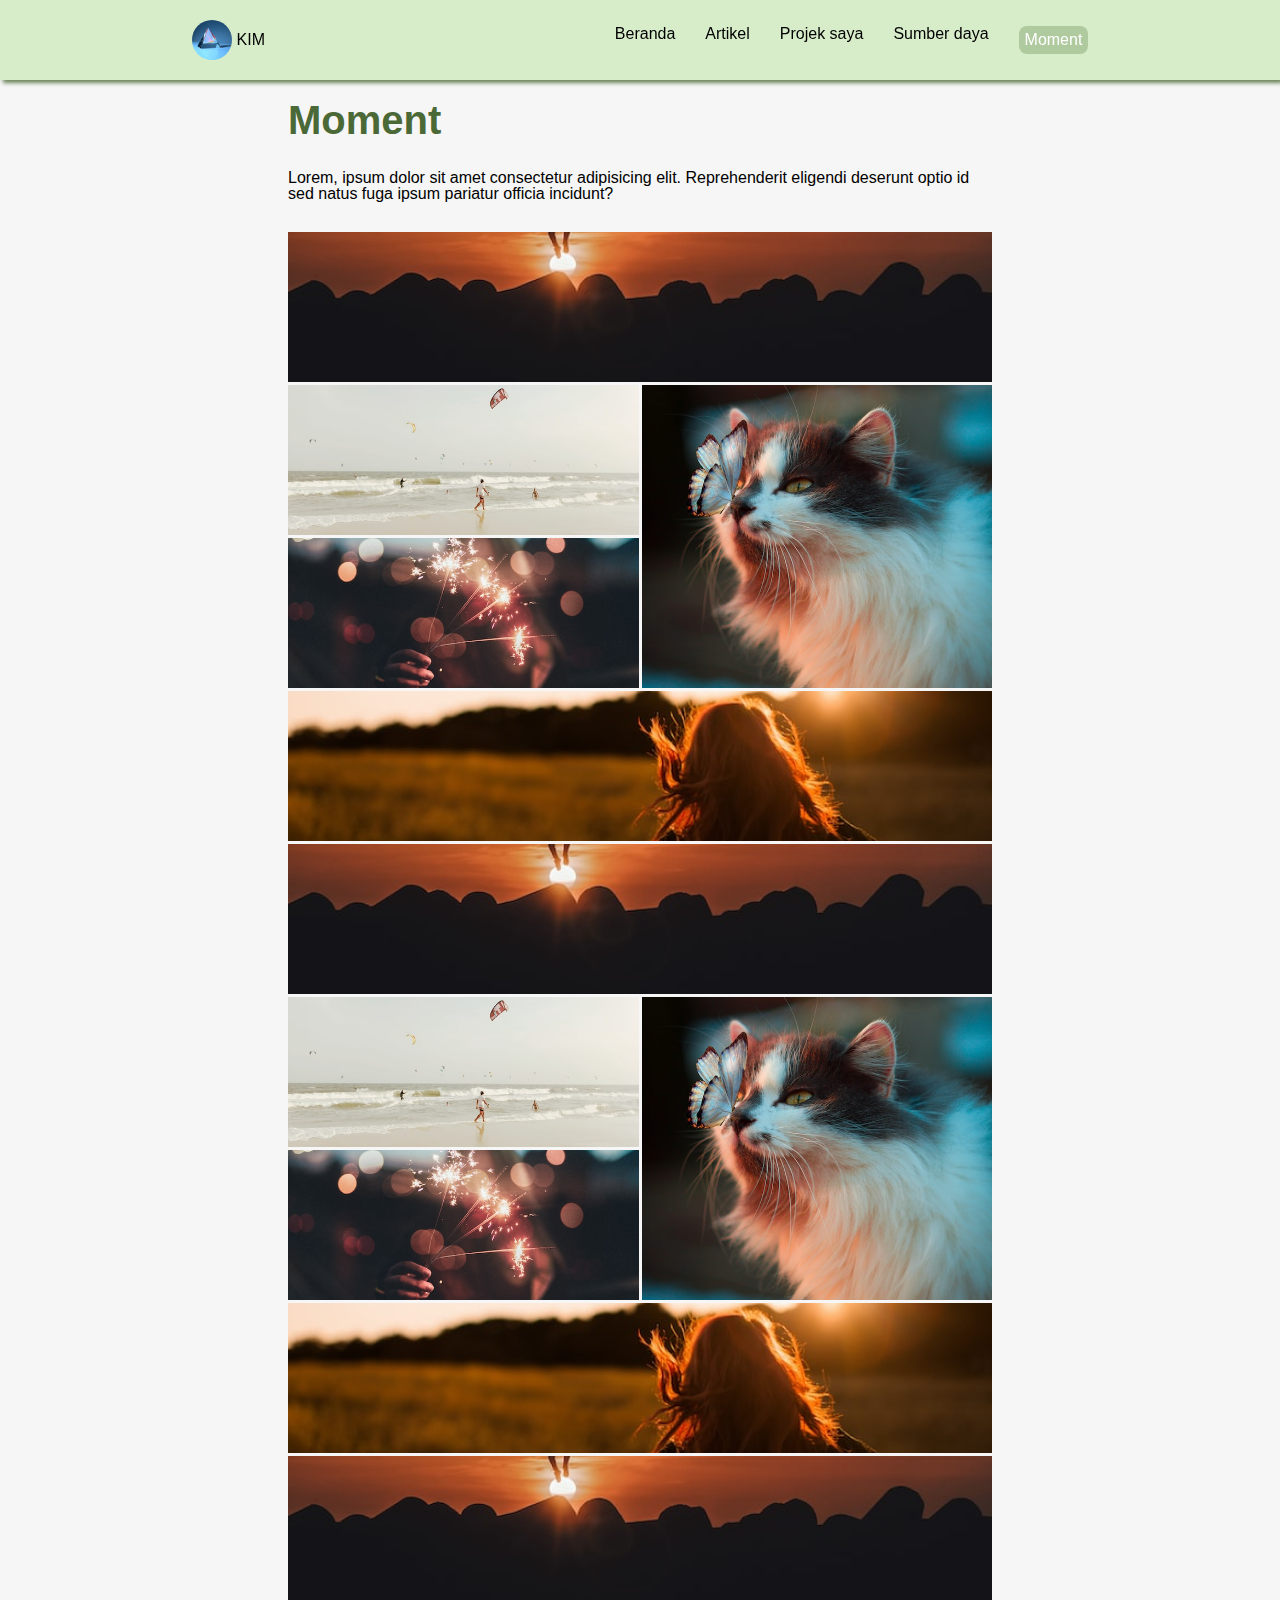
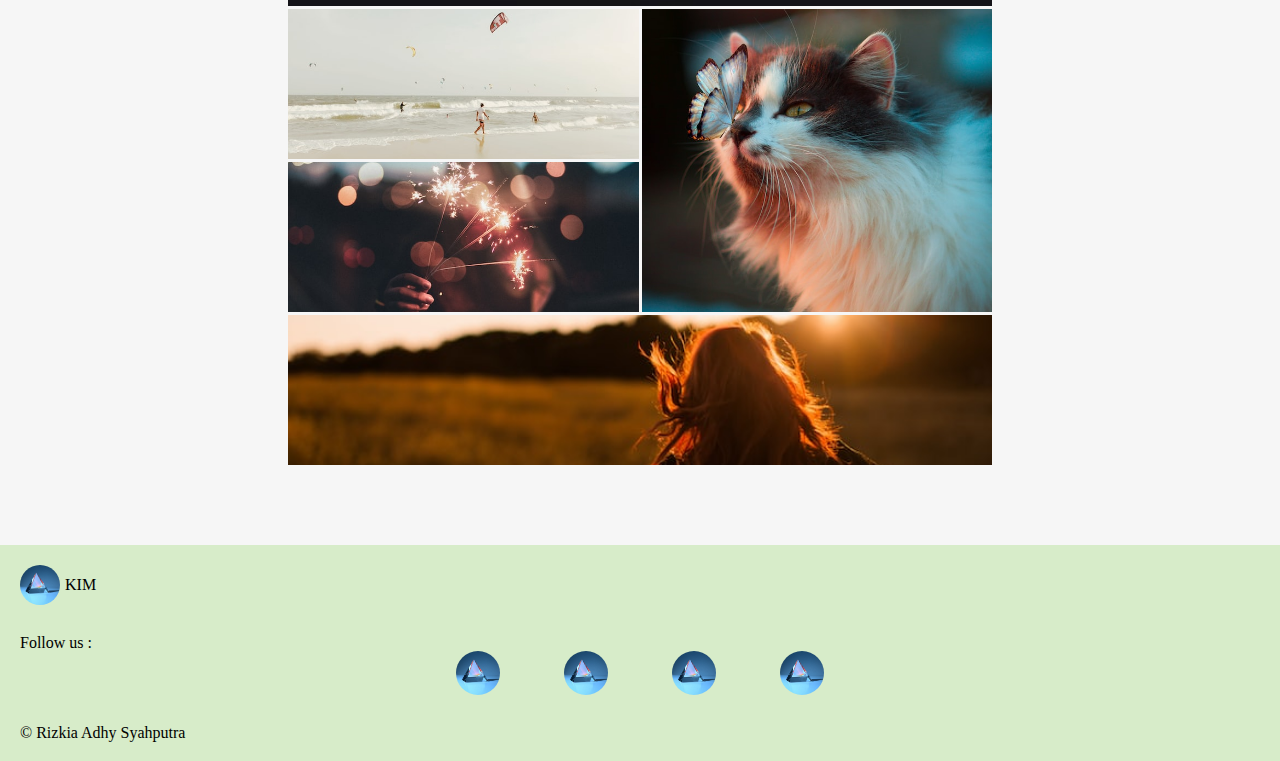
<file: pages/moment.html>
<!DOCTYPE html>
<html lang="en">
<head>
    <meta charset="UTF-8">
    <meta http-equiv="X-UA-Compatible" content="IE=edge">
    <meta name="viewport" content="width=device-width, initial-scale=1.0">
    <link rel="stylesheet" href="https://fonts.googleapis.com/css2?family=Material+Symbols+Outlined:opsz,wght,FILL,GRAD@48,400,0,0" />
    <title>Document</title>
    <link rel="stylesheet" href="../../reset.css">
    <link rel="stylesheet" href="../../main.css">
    <link rel="stylesheet" href="style.css">
</head>
<body>
    <header>
        <div class="brand">
            <a href="../beranda/beranda.html">
                <div class="logo">
                    <img src="./../assets/michael-dziedzic-nc11Hg2ja-s-unsplash.jpg" alt="">
                    <p>KIM</p>
                </div>
            </a>
        </div>
        <nav>
            <ul>
                <a href="../../beranda.html"><li>Beranda</li></a>
                <a href="artikel.html"><li>Artikel</li></a>
                <a href="projek.html"><li>Projek saya</li></a>
                <a href="resources.html
                "><li>Sumber daya</li></a>
                <a href="moment.html"><li class="current-page">Moment</li></a>
            </ul>
        </nav>

        <span class="material-symbols-outlined nav-toggle">menu</span>
    </header>
    <nav class="nav-mobile closed">
        <ul>
            <a href="../../beranda.html"><li>Beranda</li></a>
            <a href="artikel.html"><li>Artikel</li></a>
            <a href="projek.html"><li>Projek saya</li></a>
            <a href="resources.html
            "><li>Sumber daya</li></a>
            <a href="moment.html"><li class="current-page">Moment</li></a>
        </ul>
    </nav>

    <main>

        <h3 class="section-title">Moment</h3>

        <p class="section-description">Lorem, ipsum dolor sit amet consectetur adipisicing elit. Reprehenderit eligendi deserunt optio id sed natus fuga ipsum pariatur officia incidunt?</p>

        <div class="galery">
            <div>
                <img src="./../assets/aziz-acharki-2fgnVgsm5uM-unsplash.jpg" alt="">
            </div>
            <div>
                <img src="./../assets/ha-nguy-n-DdErAei_BwM-unsplash.jpg" alt="">
            </div>
            <div>
                <img src="./../assets/karina-vorozheeva-rW-I87aPY5Y-unsplash (1).jpg" alt="">
            </div>
            <div>
                <img src="./../assets/carlos-yiZ5yaKcyG0-unsplash.jpg" alt="">
            </div>
            <div>
                <img src="./../assets/sasha-freemind-frq5Q6Ne9k4-unsplash.jpg" alt="">
            </div>
        </div>
        <div class="galery">
            <div>
                <img src="./../assets/aziz-acharki-2fgnVgsm5uM-unsplash.jpg" alt="">
            </div>
            <div>
                <img src="./../assets/ha-nguy-n-DdErAei_BwM-unsplash.jpg" alt="">
            </div>
            <div>
                <img src="./../assets/karina-vorozheeva-rW-I87aPY5Y-unsplash (1).jpg" alt="">
            </div>
            <div>
                <img src="./../assets/carlos-yiZ5yaKcyG0-unsplash.jpg" alt="">
            </div>
            <div>
                <img src="./../assets/sasha-freemind-frq5Q6Ne9k4-unsplash.jpg" alt="">
            </div>
        </div>
        <div class="galery">
            <div>
                <img src="./../assets/aziz-acharki-2fgnVgsm5uM-unsplash.jpg" alt="">
            </div>
            <div>
                <img src="./../assets/ha-nguy-n-DdErAei_BwM-unsplash.jpg" alt="">
            </div>
            <div>
                <img src="./../assets/karina-vorozheeva-rW-I87aPY5Y-unsplash (1).jpg" alt="">
            </div>
            <div>
                <img src="./../assets/carlos-yiZ5yaKcyG0-unsplash.jpg" alt="">
            </div>
            <div>
                <img src="./../assets/sasha-freemind-frq5Q6Ne9k4-unsplash.jpg" alt="">
            </div>
        </div>



    </main>

    <footer>
        <div class="brand">
            <div class="logo">
                <img src="./../assets/michael-dziedzic-nc11Hg2ja-s-unsplash.jpg" alt="">
                <p>KIM</p>
            </div>
        </div>
        <nav class="socials">
            <p>Follow us :</p>
            <ul>
                <li>
                    <a href=""> <img src="./../assets/michael-dziedzic-nc11Hg2ja-s-unsplash.jpg" alt=""></a>
                </li>
                <li>
                    <a href=""> <img src="./../assets/michael-dziedzic-nc11Hg2ja-s-unsplash.jpg" alt=""></a>
                </li>
                <li>
                    <a href=""> <img src="./../assets/michael-dziedzic-nc11Hg2ja-s-unsplash.jpg" alt=""></a>
                </li>
                <li>
                    <a href=""> <img src="./../assets/michael-dziedzic-nc11Hg2ja-s-unsplash.jpg" alt=""></a>
                </li>
            </ul>
        </nav>
        <p>© Rizkia Adhy Syahputra</p>
    </footer>

    <script src="../../script.js"></script>
</body>
</html>
</file>
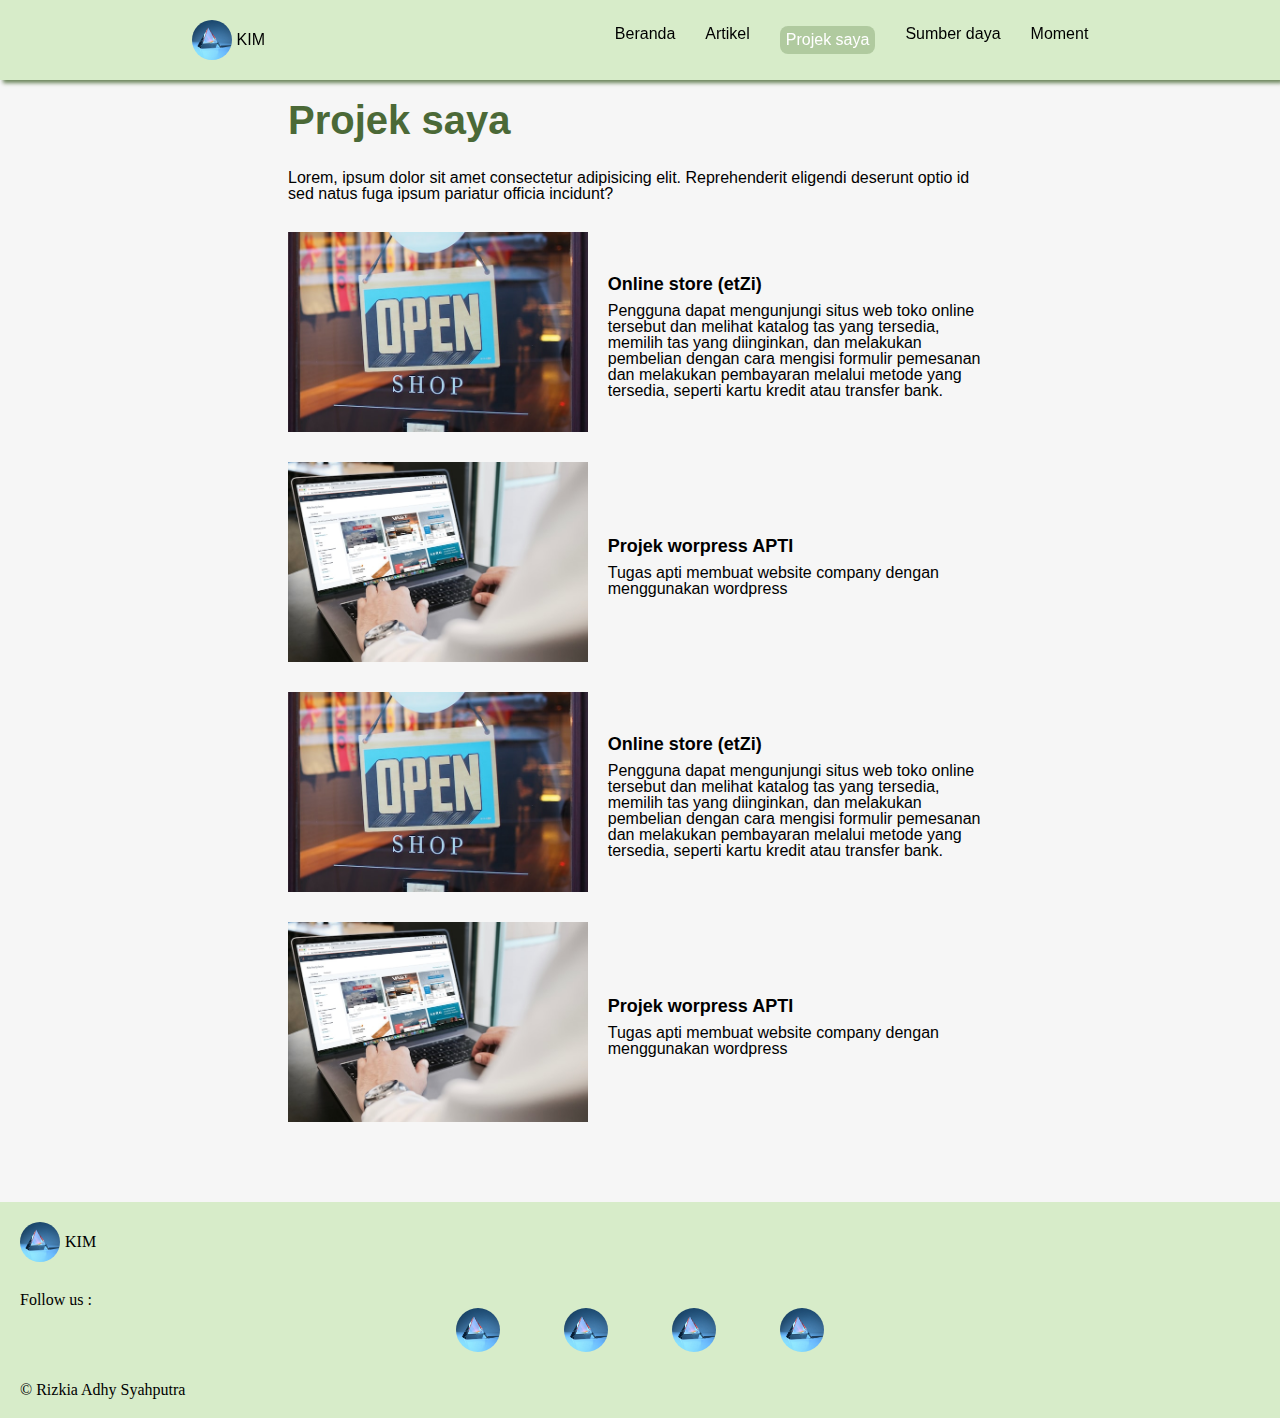
<file: pages/projek.html>
<!DOCTYPE html>
<html lang="en">
<head>
    <meta charset="UTF-8">
    <meta http-equiv="X-UA-Compatible" content="IE=edge">
    <meta name="viewport" content="width=device-width, initial-scale=1.0">
    <link rel="stylesheet" href="https://fonts.googleapis.com/css2?family=Material+Symbols+Outlined:opsz,wght,FILL,GRAD@48,400,0,0" />
    <title>Document</title>
    <link rel="stylesheet" href="../../reset.css">
    <link rel="stylesheet" href="../../main.css">
    <link rel="stylesheet" href="style.css">
</head>
<body>
    <header>
        <div class="brand">
            <a href="../beranda/beranda.html">
                <div class="logo">
                    <img src="./../assets/michael-dziedzic-nc11Hg2ja-s-unsplash.jpg" alt="">
                    <p>KIM</p>
                </div>
            </a>
        </div>
        <nav>
            <ul>
                <a href="../../beranda.html"><li>Beranda</li></a>
                <a href="artikel.html"><li>Artikel</li></a>
                <a href="projek.html"><li class="current-page">Projek saya</li></a>
                <a href="resources.html
                "><li>Sumber daya</li></a>
                <a href="moment.html"><li>Moment</li></a>
            </ul>
        </nav>

        <span class="material-symbols-outlined nav-toggle">menu</span>
    </header>
    <nav class="nav-mobile closed">
        <ul>
            <a href="../../beranda.html"><li>Beranda</li></a>
            <a href="artikel.html"><li>Artikel</li></a>
            <a href="projek.html"><li class="current-page">Projek saya</li></a>
            <a href="resources.html
            "><li>Sumber daya</li></a>
            <a href="moment.html"><li>Moment</li></a>
        </ul>
    </nav>

    <main>

        <h3 class="section-title">Projek saya</h3>

        <p class="section-description">Lorem, ipsum dolor sit amet consectetur adipisicing elit. Reprehenderit eligendi deserunt optio id sed natus fuga ipsum pariatur officia incidunt?</p>

        <div class="projects">
            <article>
                <img src="./../assets/mike-petrucci-c9FQyqIECds-unsplash.jpg" alt="">
                <div>
                    <h4 class="project-title">Online store (etZi)</h4>
                    <p>Pengguna dapat mengunjungi situs web toko online tersebut dan melihat katalog tas yang tersedia, memilih tas yang diinginkan, dan melakukan pembelian dengan cara mengisi formulir pemesanan dan melakukan pembayaran melalui metode yang tersedia, seperti kartu kredit atau transfer bank.</p>
                </div>
            </article>
            
            <article>
                <img src="./../assets/campaign-creators-OGOWDVLbMSc-unsplash.jpg" alt="">
                <div>
                    <h4 class="project-title">Projek worpress APTI</h4>
                    <p>Tugas apti membuat website company dengan menggunakan wordpress</p>
                </div>
            </article>

            <article>
                <img src="./../assets/mike-petrucci-c9FQyqIECds-unsplash.jpg" alt="">
                <div>
                    <h4 class="project-title">Online store (etZi)</h4>
                    <p>Pengguna dapat mengunjungi situs web toko online tersebut dan melihat katalog tas yang tersedia, memilih tas yang diinginkan, dan melakukan pembelian dengan cara mengisi formulir pemesanan dan melakukan pembayaran melalui metode yang tersedia, seperti kartu kredit atau transfer bank.</p>
                </div>
            </article>
            
            <article>
                <img src="./../assets/campaign-creators-OGOWDVLbMSc-unsplash.jpg" alt="">
                <div>
                    <h4 class="project-title">Projek worpress APTI</h4>
                    <p>Tugas apti membuat website company dengan menggunakan wordpress</p>
                </div>
            </article>
            
        </div>

        

    </main>

    <footer>
        <div class="brand">
            <div class="logo">
                <img src="./../assets/michael-dziedzic-nc11Hg2ja-s-unsplash.jpg" alt="">
                <p>KIM</p>
            </div>
        </div>
        <nav class="socials">
            <p>Follow us :</p>
            <ul>
                <li>
                    <a href=""> <img src="./../assets/michael-dziedzic-nc11Hg2ja-s-unsplash.jpg" alt=""></a>
                </li>
                <li>
                    <a href=""> <img src="./../assets/michael-dziedzic-nc11Hg2ja-s-unsplash.jpg" alt=""></a>
                </li>
                <li>
                    <a href=""> <img src="./../assets/michael-dziedzic-nc11Hg2ja-s-unsplash.jpg" alt=""></a>
                </li>
                <li>
                    <a href=""> <img src="./../assets/michael-dziedzic-nc11Hg2ja-s-unsplash.jpg" alt=""></a>
                </li>
            </ul>
        </nav>
        <p>© Rizkia Adhy Syahputra</p>
    </footer>

    <script src="../../script.js"></script>
</body>
</html>
</file>
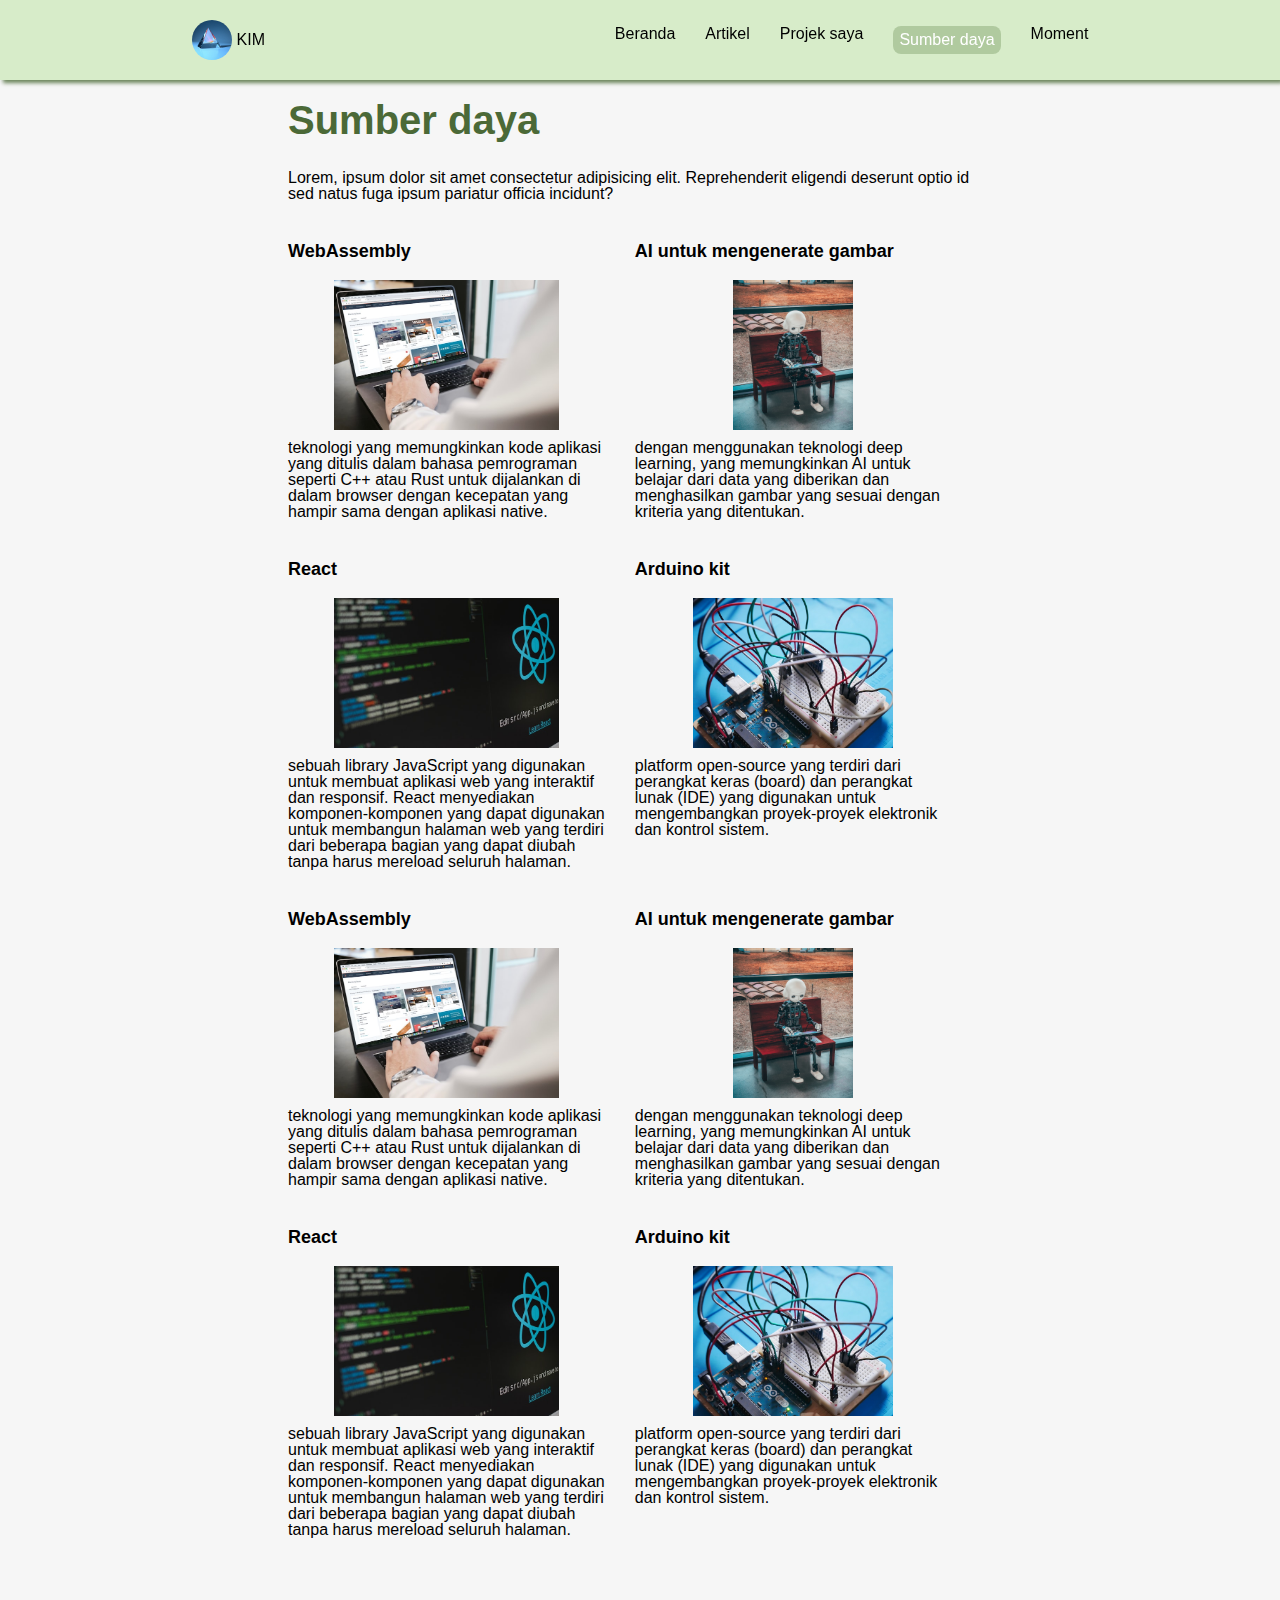
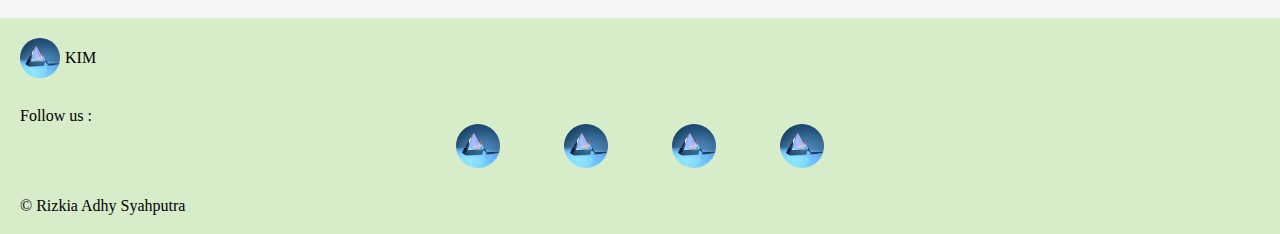
<file: pages/resources.html>
<!DOCTYPE html>
<html lang="en">
<head>
    <meta charset="UTF-8">
    <meta http-equiv="X-UA-Compatible" content="IE=edge">
    <meta name="viewport" content="width=device-width, initial-scale=1.0">
    <link rel="stylesheet" href="https://fonts.googleapis.com/css2?family=Material+Symbols+Outlined:opsz,wght,FILL,GRAD@48,400,0,0" />
    <title>Document</title>
    <link rel="stylesheet" href="../../reset.css">
    <link rel="stylesheet" href="../../main.css">
    <link rel="stylesheet" href="style.css">
</head>
<body>
    <header>
        <div class="brand">
            <a href="../beranda/beranda.html">
                <div class="logo">
                    <img src="./../assets/michael-dziedzic-nc11Hg2ja-s-unsplash.jpg" alt="">
                    <p>KIM</p>
                </div>
            </a>
        </div>
        <nav>
            <ul>
                <a href="../../beranda.html"><li>Beranda</li></a>
                <a href="artikel.html"><li>Artikel</li></a>
                <a href="projek.html"><li>Projek saya</li></a>
                <a href="resources.html
                "><li class="current-page">Sumber daya</li></a>
                <a href="moment.html"><li>Moment</li></a>
            </ul>
        </nav>

        <span class="material-symbols-outlined nav-toggle">menu</span>
    </header>
    <nav class="nav-mobile closed">
        <ul>
            <a href="../../beranda.html"><li>Beranda</li></a>
            <a href="artikel.html"><li>Artikel</li></a>
            <a href="projek.html"><li>Projek saya</li></a>
            <a href="resources.html
            "><li class="current-page">Sumber daya</li></a>
            <a href="moment.html"><li>Moment</li></a>
        </ul>
    </nav>

    <main>

        <h3 class="section-title">Sumber daya</h3>

        <p class="section-description">Lorem, ipsum dolor sit amet consectetur adipisicing elit. Reprehenderit eligendi deserunt optio id sed natus fuga ipsum pariatur officia incidunt?</p>

        <div class="resources">
            <article>
                <h4 class="resource-title">
                    WebAssembly
                </h4>
                <img src="./../assets/campaign-creators-OGOWDVLbMSc-unsplash.jpg" alt="">
                <p>teknologi yang memungkinkan kode aplikasi yang ditulis dalam bahasa pemrograman seperti C++ atau Rust untuk dijalankan di dalam browser dengan kecepatan yang hampir sama dengan aplikasi native.</p>
            </article>

            <article>
                <h4 class="resource-title">
                    AI untuk mengenerate gambar
                </h4>
                <img src="./../assets/andrea-de-santis-zwd435-ewb4-unsplash.jpg" alt="">
                <p>dengan menggunakan teknologi deep learning, yang memungkinkan AI untuk belajar dari data yang diberikan dan menghasilkan gambar yang sesuai dengan kriteria yang ditentukan.</p>
            </article>

            <article>
                <h4 class="resource-title">
                    React
                </h4>
                <img src="./../assets/lautaro-andreani-UYsBCu9RP3Y-unsplash.jpg" alt="">
                <p> sebuah library JavaScript yang digunakan untuk membuat aplikasi web yang interaktif dan responsif. React menyediakan komponen-komponen yang dapat digunakan untuk membangun halaman web yang terdiri dari beberapa bagian yang dapat diubah tanpa harus mereload seluruh halaman.</p>
            </article>

            <article>
                <h4 class="resource-title">
                    Arduino kit
                </h4>
                <img src="./../assets/vishnu-mohanan-vtg8tAdoWVQ-unsplash.jpg" alt="">
                <p> platform open-source yang terdiri dari perangkat keras (board) dan perangkat lunak (IDE) yang digunakan untuk mengembangkan proyek-proyek elektronik dan kontrol sistem.</p>
            </article>

            <article>
                <h4 class="resource-title">
                    WebAssembly
                </h4>
                <img src="./../assets/campaign-creators-OGOWDVLbMSc-unsplash.jpg" alt="">
                <p>teknologi yang memungkinkan kode aplikasi yang ditulis dalam bahasa pemrograman seperti C++ atau Rust untuk dijalankan di dalam browser dengan kecepatan yang hampir sama dengan aplikasi native.</p>
            </article>

            <article>
                <h4 class="resource-title">
                    AI untuk mengenerate gambar
                </h4>
                <img src="./../assets/andrea-de-santis-zwd435-ewb4-unsplash.jpg" alt="">
                <p>dengan menggunakan teknologi deep learning, yang memungkinkan AI untuk belajar dari data yang diberikan dan menghasilkan gambar yang sesuai dengan kriteria yang ditentukan.</p>
            </article>

            <article>
                <h4 class="resource-title">
                    React
                </h4>
                <img src="./../assets/lautaro-andreani-UYsBCu9RP3Y-unsplash.jpg" alt="">
                <p> sebuah library JavaScript yang digunakan untuk membuat aplikasi web yang interaktif dan responsif. React menyediakan komponen-komponen yang dapat digunakan untuk membangun halaman web yang terdiri dari beberapa bagian yang dapat diubah tanpa harus mereload seluruh halaman.</p>
            </article>

            <article>
                <h4 class="resource-title">
                    Arduino kit
                </h4>
                <img src="./../assets/vishnu-mohanan-vtg8tAdoWVQ-unsplash.jpg" alt="">
                <p> platform open-source yang terdiri dari perangkat keras (board) dan perangkat lunak (IDE) yang digunakan untuk mengembangkan proyek-proyek elektronik dan kontrol sistem.</p>
            </article>
        </div>

        



    </main>

    <footer>
        <div class="brand">
            <div class="logo">
                <img src="./../assets/michael-dziedzic-nc11Hg2ja-s-unsplash.jpg" alt="">
                <p>KIM</p>
            </div>
        </div>
        <nav class="socials">
            <p>Follow us :</p>
            <ul>
                <li>
                    <a href=""> <img src="./../assets/michael-dziedzic-nc11Hg2ja-s-unsplash.jpg" alt=""></a>
                </li>
                <li>
                    <a href=""> <img src="./../assets/michael-dziedzic-nc11Hg2ja-s-unsplash.jpg" alt=""></a>
                </li>
                <li>
                    <a href=""> <img src="./../assets/michael-dziedzic-nc11Hg2ja-s-unsplash.jpg" alt=""></a>
                </li>
                <li>
                    <a href=""> <img src="./../assets/michael-dziedzic-nc11Hg2ja-s-unsplash.jpg" alt=""></a>
                </li>
            </ul>
        </nav>
        <p>© Rizkia Adhy Syahputra</p>
    </footer>

    <script src="../../script.js"></script>
</body>
</html>
</file>
<file: main.css>
*, a {
    font-family: Arial, Helvetica, sans-serif;
}

body {
    background-color: #f6f6f6;
}

a:link {
    color: black;
    text-decoration: none;
}

a:visited {
    color: black;
    text-decoration: none;
}

img {
    max-width: 100%;
    max-height: 100%;
    object-fit: contain;
}

button {
    border: none;
    padding: 10px;
    border-radius: 10px;
    background-color: #18A0FB;
    font-weight: bold;
    color: white;
}

.full-button {
    width: 100%;
}

button:hover {
    transform: translate(3px,-3px);
    filter:  drop-shadow(-3px 3px 5px rgba(0, 0, 0, 0.5));
    transition: .2s;
}

button:active {
    transform: none;
    filter: none;
    filter: brightness(80%);
    transition: .1s;
}

header {
    background-color: #d7ecc9;
    box-shadow: 3px 3px 4px #6b855a;
    display: flex;
    justify-content: space-around;
    align-items: center;
    padding: 20px 0 20px 0;
    position: fixed;
    width: 100%;
    z-index: 999;
}

header nav ul {
    display: none;
}

.current-page {
    color: white;
    background-color: #b0ca9f;
    padding: 6px;
    border-radius: 8px;
}

header .brand .logo , footer .brand .logo {
    width: 40px;
    display: flex;
    align-items: center;
    gap: 5px;
}

header .logo img, footer img {
    border-radius: 50%;
}

footer {
    background-color: #d7ecc9;
    margin-top: 30px;
    padding: 20px;
    display: flex;
    flex-direction: column;
    gap: 30px;
    transform: translateY(100px);

}

footer .socials ul {
    display: flex;
    justify-content:space-evenly;
    width: 70%;
    margin: 0 auto;

}

footer .socials ul li {
    height: 44px;
}

.nav-toggle {
    user-select: none;
    cursor: pointer;
}

.closed {
    display: none;
}

nav.nav-mobile ul {
    background-color: #d7ecc9;
    box-shadow: 3px 3px 4px #6b855a;
    padding: 30px 0 30px 0;
    display: flex;
    flex-direction: column;
    align-items: center;
    gap: 30px;
    position: fixed;
    width: 30%;
    top: 80px;
    right: 0;
    transition: .3s;
    z-index: 99;
}


main {
    margin: 0 auto;
    padding: 0 20px 0 20px;
    transform: translateY(100px);
}

h3.section-title, h3 {
    color: #4b6937;
    font-size: 250%;
    font-weight: bold;
    margin: 0 0 10px;
}

h4 {
    font-size: large;
    font-weight: bold;
    margin: 10px 0 10px;
}

@media only screen and (min-width: 450px) {
    main {
        width: 80%;
    }
}

@media only screen and (min-width: 800px) {
    main {
        width: 60%;
    }

    header nav ul {
        display: flex;
        gap: 30px;
    }

    .nav-toggle {
        display: none;
    }

    nav.nav-mobile {
        display: none;
    }


}

@media only screen and (min-width: 1000px) {
    main {
        width: 55%;
    }

    footer .socials ul{
        width: 40%;
    
    }
}
</file>
<file: style.css>
.hero-image {
    width: auto;
    margin: 0 auto;
    margin-bottom: 50px;
}

.articles , .resources {
    display: flex;
    flex-wrap: wrap;
    gap: 30px;
    margin-bottom: 80px;
}


.articles article, .projects article, .resources article {
    min-width: 45%;
    display: flex;
    flex-direction: column;
    gap: 10px;
}

.articles article img, .projects article img, .resources article img {
    max-height: 150px;
}

.projects {
    display: flex;
    flex-direction: column;
    gap: 30px;
    margin-bottom: 80px;
}

.projects article {
    width: 100%;
}

@media only screen and (min-width: 550px) {
    .projects article {
        flex-direction: row;
        align-items: center;
        gap: 20px;
    }

    .projects article img {
        max-height: 200px;
    }

    .articles article, .resources article {
        width: 30%;
        display: flex;
        flex-direction: column;
        gap: 10px;
    }

    
    .galery {
        margin: 40px 0 80px;
        display: grid;
        grid-template-columns: 1fr 1fr;
        grid-template-rows: 150px 150px 150px 150px;
        gap: 3px;
        grid-template-areas:
        'one one'
        'two three'
        'four three'
        'five five';
    }

    .galery div {
        overflow: hidden;
    }

    .galery div img {
        width: 100%;
        height: 100%;
        object-fit: cover;
    }

    .galery div:first-child {
        grid-area: one;
    }

    .galery div:nth-child(2) {
        grid-area: two;
    }

    .galery div:nth-child(3) {
        grid-area: three;
    }

    .galery div:nth-child(4) {
        grid-area: four;
    }

    .galery div:last-child {
        grid-area: five;
    }

}
</file>
<file: pages/style.css>
.section-description {
    margin: 30px 0;
}

.articles , .resources {
    display: flex;
    flex-wrap: wrap;
    gap: 30px;
    margin-bottom: 80px;
}


.articles article, .projects article, .resources article {
    min-width: 45%;
    display: flex;
    flex-direction: column;
    gap: 10px;
}

.articles article img, .projects article img, .resources article img {
    max-height: 150px;
}

.projects {
    display: flex;
    flex-direction: column;
    gap: 30px;
    margin-bottom: 80px;
}

.projects article {
    width: 100%;
}

.galery:first-child {
    margin-top: 40px;
}

.galery:last-child {
    margin-bottom: 80px;
}



@media only screen and (min-width: 550px) {
    .projects article {
        flex-direction: row;
        align-items: center;
        gap: 20px;
    }

    .projects article img {
        max-height: 200px;
    }

    .articles article, .resources article {
        width: 30%;
        display: flex;
        flex-direction: column;
        gap: 10px;
    }

    .galery {
        margin-top: 3px;
        display: grid;
        grid-template-columns: 1fr 1fr;
        grid-template-rows: 150px 150px 150px 150px;
        gap: 3px;
        grid-template-areas:
        'one one'
        'two three'
        'four three'
        'five five';
    }
    
    .galery div {
        overflow: hidden;
    }
    
    .galery div img {
        width: 100%;
        height: 100%;
        object-fit: cover;
    }
    
    .galery div:first-child {
        grid-area: one;
    }
    
    .galery div:nth-child(2) {
        grid-area: two;
    }
    
    .galery div:nth-child(3) {
        grid-area: three;
    }
    
    .galery div:nth-child(4) {
        grid-area: four;
    }
    
    .galery div:last-child {
        grid-area: five;
    }
}
</file>
